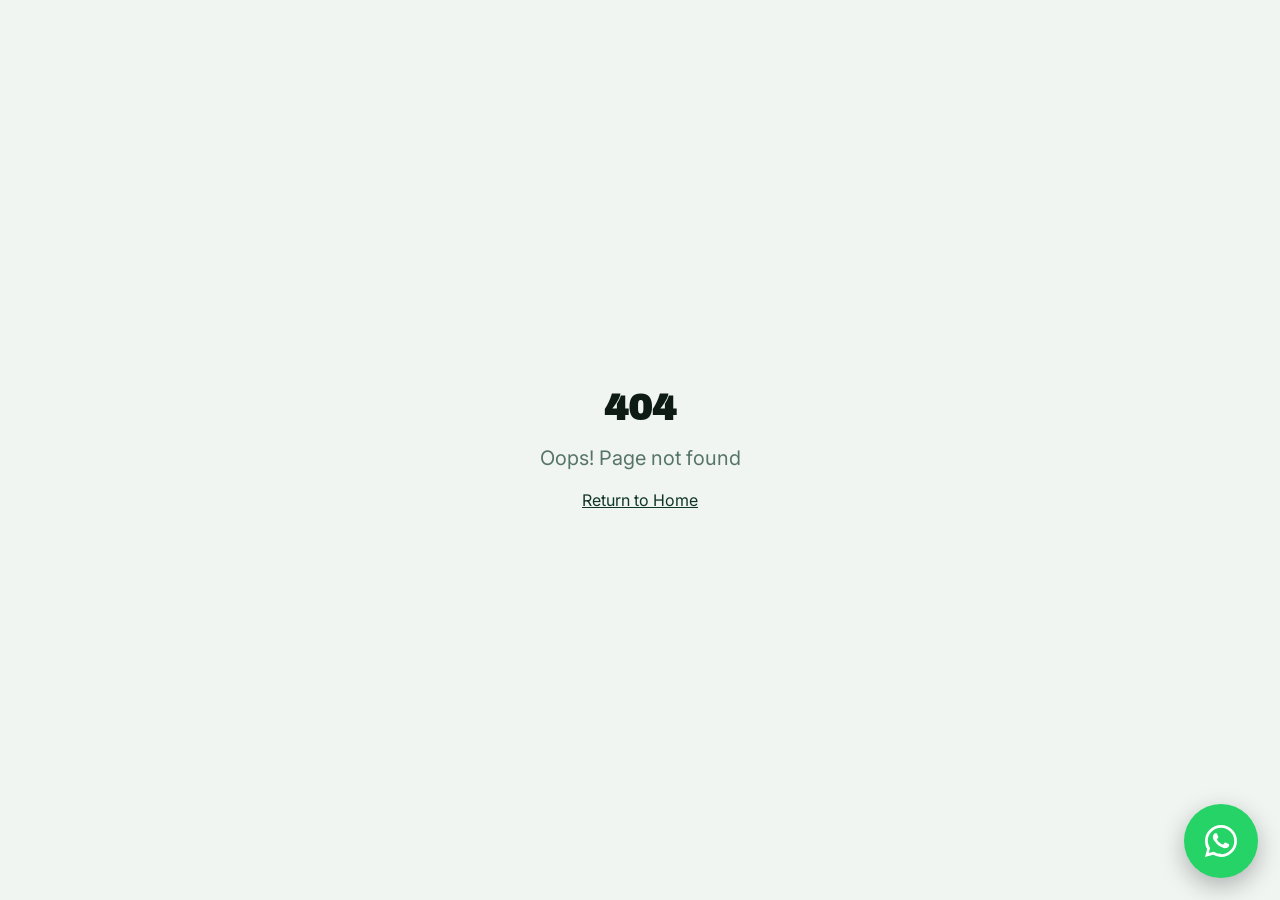
<file: index.html>
<!doctype html>
<html lang="en">
  <head>
    <meta charset="UTF-8" />
    <meta name="viewport" content="width=device-width, initial-scale=1.0" />
    <title>
      Selokwane Projects Pty Ltd — Waterproofing, Painting & Damp Proofing
    </title>
    <meta
      name="description"
      content="Selokwane Projects Pty Ltd delivers expert waterproofing, painting, damp proofing, wall coatings, roof coatings and ceiling paving. Trusted, professional workmanship. Call 072 014 5161."
    />
    <meta name="author" content="Selokwane Projects Pty Ltd" />

    <meta
      property="og:title"
      content="Selokwane Projects Pty Ltd — Waterproofing, Painting & Damp Proofing"
    />
    <meta
      property="og:description"
      content="Expert waterproofing, painting, damp proofing, wall & roof coatings and ceiling paving. Call 072 014 5161 for a free quote."
    />
    <meta property="og:type" content="website" />
    <meta
      property="og:image"
      content="https://vibe.filesafe.space/1788274059754407376/attachments/d1c901f4-9ce9-4462-ab56-4e76156b4197.png"
    />
    <meta property="og:url" content="https://selokwane-projects.co.za/" />
    <meta property="og:site_name" content="Selokwane Projects Pty Ltd" />
    <meta property="og:locale" content="en_ZA" />

    <meta name="theme-color" content="#123d29" />
    <link rel="icon" type="image/svg+xml" href="/favicon.svg" />
    <link rel="icon" type="image/png" sizes="32x32" href="/favicon-32x32.png" />
    <link rel="icon" type="image/png" sizes="16x16" href="/favicon-16x16.png" />
    <link rel="apple-touch-icon" sizes="180x180" href="/apple-touch-icon.png" />
    <link rel="manifest" href="/site.webmanifest" />
    <meta name="twitter:card" content="summary_large_image" />
    <meta
      name="twitter:title"
      content="Selokwane Projects Pty Ltd — Waterproofing, Painting & Damp Proofing"
    />
    <meta
      name="twitter:description"
      content="Expert waterproofing, painting, damp proofing, wall & roof coatings and ceiling paving. Call 072 014 5161 for a free quote."
    />
    <meta
      name="twitter:image"
      content="https://vibe.filesafe.space/1788274059754407376/assets/0973f6b9-5931-49d6-a0e5-273f433c08ee.png"
    />
    <link rel="canonical" href="https://selokwane-projects.co.za/" />

    <link rel="preconnect" href="https://fonts.googleapis.com" />
    <link rel="preconnect" href="https://fonts.gstatic.com" crossorigin />
    <link
      href="https://fonts.googleapis.com/css2?family=Archivo+Black&family=Inter:wght@400;500;600;700;800&display=swap"
      rel="stylesheet"
    />
    <script type="module" crossorigin src="/assets/index-CvYPnLgs.js"></script>
    <link rel="stylesheet" crossorigin href="/assets/index-C1MqmWBA.css">

    <!-- Selokwane logo in the nav badge (only change) -->
    <style>
      header a[href="/"] > div > * { display: none !important; }
      header a[href="/"] > div {
        background-color: #ffffff !important;
        background-image: url("/logo.png") !important;
        background-size: contain !important;
        background-repeat: no-repeat !important;
        background-position: center !important;
      }

      /* Shrink the hero services row so it is not so wide */
      section [class*="tracking-[0.3em]"][class*="uppercase"] {
        font-size: 0.85rem !important;
        letter-spacing: 0.18em !important;
        column-gap: 12px !important;
        row-gap: 6px !important;
      }

      /* Google reviews button in the testimonial section */
      .google-reviews-btn {
        display: inline-flex;
        align-items: center;
        gap: 10px;
        background: #ffffff;
        color: #1f2937;
        font-family: "Inter", sans-serif;
        font-weight: 700;
        font-size: 0.9rem;
        padding: 12px 22px;
        border-radius: 999px;
        box-shadow: 0 8px 22px rgba(0, 0, 0, 0.25);
        transition: transform 0.2s ease, box-shadow 0.2s ease;
        margin-top: 22px;
      }
      .google-reviews-btn:hover {
        transform: translateY(-2px);
        box-shadow: 0 12px 28px rgba(0, 0, 0, 0.32);
      }
      .google-reviews-btn .stars { color: #fbbc05; letter-spacing: 1px; }

      /* Floating WhatsApp button */
      .wa-float {
        position: fixed;
        right: 22px;
        bottom: 22px;
        z-index: 9999;
        width: 74px;
        height: 74px;
        display: flex;
        align-items: center;
        justify-content: center;
        background: #25d366;
        color: #ffffff;
        border-radius: 50%;
        box-shadow: 0 8px 24px rgba(0, 0, 0, 0.28);
        transition: transform 0.2s ease, box-shadow 0.2s ease;
      }
      .wa-float:hover {
        transform: scale(1.08);
        box-shadow: 0 12px 30px rgba(37, 211, 102, 0.5);
      }
      @media (max-width: 520px) {
        .wa-float { width: 64px; height: 64px; right: 16px; bottom: 16px; }
      }

      /* Nav call button: use Inter like the rest of the site */
      header a[href^="tel:"] {
        font-family: "Inter", sans-serif !important;
        font-weight: 800 !important;
      }

      /* One consistent hover zoom for every photo across the site */
      .overflow-hidden > img {
        transform: scale(1) !important;
        transform-origin: center center !important;
        transition: transform 0.6s ease !important;
      }
      .group:hover .overflow-hidden > img,
      .overflow-hidden:hover > img,
      .overflow-hidden > img:hover {
        transform: scale(1.08) !important;
      }

      /* Ceiling Paving service card: shift image toward the top */
      [class*="aspect-[4/5]"] > img[alt="Ceiling Paving"] {
        object-position: center 85% !important;
      }

      /* Crop the phone watermark out of the two detail-section photos */
      [class*="aspect-[4/3]"] > img[alt="Painting"],
      [class*="aspect-[4/3]"] > img[alt="Wall Coatings"] {
        transform: scale(1.18) !important;
        transform-origin: top center !important;
      }
      [class*="aspect-[4/3]"]:hover > img[alt="Painting"],
      [class*="aspect-[4/3]"]:hover > img[alt="Wall Coatings"] {
        transform: scale(1.26) !important;
        transform-origin: top center !important;
      }
    </style>

    <!-- Structured data for local SEO (Google rich results / map pack) -->
    <script type="application/ld+json">
      {
        "@context": "https://schema.org",
        "@type": "HomeAndConstructionBusiness",
        "name": "Selokwane Projects Pty Ltd",
        "description": "Expert waterproofing, painting, damp proofing, wall coatings, roof coatings and ceiling paving.",
        "url": "https://selokwane-projects.co.za/",
        "telephone": "+27720145161",
        "image": "https://vibe.filesafe.space/1788274059754407376/attachments/d1c901f4-9ce9-4462-ab56-4e76156b4197.png",
        "logo": "https://selokwane-projects.co.za/logo.png",
        "priceRange": "$$",
        "areaServed": "Gauteng, South Africa",
        "address": {
          "@type": "PostalAddress",
          "addressRegion": "Gauteng",
          "addressCountry": "ZA"
        },
        "geo": {
          "@type": "GeoCoordinates",
          "latitude": -25.7105394,
          "longitude": 28.3993944
        },
        "hasMap": "https://www.google.com/maps/place/Selokwane+project/@-25.7105345,28.3968195,689m/data=!3m2!1e3!4b1!4m6!3m5!1s0x1e955948a237c185:0x2412a7d773a58058!8m2!3d-25.7105394!4d28.3993944!16s%2Fg%2F11wb_mhdk7",
        "sameAs": [
          "https://www.facebook.com/profile.php?id=100083385788589"
        ],
        "hasOfferCatalog": {
          "@type": "OfferCatalog",
          "name": "Services",
          "itemListElement": [
            { "@type": "Offer", "itemOffered": { "@type": "Service", "name": "Waterproofing" } },
            { "@type": "Offer", "itemOffered": { "@type": "Service", "name": "Painting" } },
            { "@type": "Offer", "itemOffered": { "@type": "Service", "name": "Damp Proofing" } },
            { "@type": "Offer", "itemOffered": { "@type": "Service", "name": "Wall Coatings" } },
            { "@type": "Offer", "itemOffered": { "@type": "Service", "name": "Roof Coatings" } },
            { "@type": "Offer", "itemOffered": { "@type": "Service", "name": "Ceiling Paving" } }
          ]
        }
      }
    </script>
  </head>

  <body>
    <div id="root"></div>

    <!--
      The React app has its own in-app /contact route. We replaced it with the
      combined Contact + Quote page (contact.html). Because the SPA router
      hijacks clicks on /contact links (ignoring their href), we (1) redirect any
      direct hit on /contact and (2) intercept contact clicks in the capture
      phase — before React's router runs — and do a real navigation instead.
    -->
    <script>
      (function () {
        if (location.pathname === "/contact") {
          location.replace("/contact.html");
        }
        document.addEventListener(
          "click",
          function (e) {
            var a = e.target && e.target.closest ? e.target.closest("a") : null;
            if (!a) return;
            var href = a.getAttribute("href") || "";
            if (href === "/contact" || href === "/contact.html") {
              e.preventDefault();
              e.stopImmediatePropagation();
              window.location.assign("/contact.html");
            }
          },
          true
        );
      })();
    </script>

    <!-- Floating WhatsApp button -->
    <a
      href="https://wa.me/27720145161"
      target="_blank"
      rel="noopener noreferrer"
      class="wa-float"
      aria-label="Chat with us on WhatsApp"
    >
      <svg viewBox="0 0 32 32" width="40" height="40" fill="currentColor" aria-hidden="true">
        <path d="M16.001 3.2C8.938 3.2 3.2 8.938 3.2 16c0 2.257.59 4.463 1.712 6.41L3.2 28.8l6.55-1.715A12.74 12.74 0 0 0 16 28.8h.005C23.063 28.8 28.8 23.062 28.8 16S23.063 3.2 16.001 3.2zm0 23.02h-.004a10.6 10.6 0 0 1-5.4-1.48l-.387-.23-4.017 1.052 1.072-3.915-.252-.402A10.56 10.56 0 0 1 5.4 16c0-5.85 4.76-10.61 10.606-10.61 2.834 0 5.497 1.105 7.5 3.11a10.54 10.54 0 0 1 3.104 7.505c0 5.85-4.76 10.61-10.61 10.61zm5.816-7.946c-.319-.16-1.885-.93-2.177-1.037-.292-.106-.505-.16-.717.16-.213.32-.823 1.037-1.01 1.25-.186.213-.372.24-.69.08-.319-.16-1.346-.496-2.564-1.582-.948-.845-1.588-1.888-1.774-2.207-.186-.32-.02-.492.14-.651.144-.143.319-.372.478-.559.16-.186.213-.319.319-.532.107-.213.053-.399-.027-.559-.08-.16-.717-1.728-.982-2.366-.259-.621-.522-.537-.717-.547l-.611-.011c-.213 0-.559.08-.851.399-.292.32-1.116 1.091-1.116 2.659 0 1.568 1.143 3.083 1.302 3.296.16.213 2.249 3.434 5.45 4.815.762.329 1.356.525 1.82.672.765.243 1.46.209 2.01.127.613-.092 1.885-.771 2.151-1.516.266-.744.266-1.382.186-1.516-.08-.133-.292-.213-.611-.373z"/>
      </svg>
    </a>

    <!-- Remove the hero video's poster so only the video shows (no image flash) -->
    <script>
      (function () {
        function strip() {
          document.querySelectorAll("video[poster]").forEach(function (v) {
            v.removeAttribute("poster");
          });
        }
        strip();
        var mo = new MutationObserver(strip);
        mo.observe(document.documentElement, {
          childList: true,
          subtree: true,
          attributes: true,
          attributeFilter: ["poster"],
        });
        document.addEventListener("DOMContentLoaded", strip);
      })();
    </script>

    <!-- Scroll to top when navigating to a different page (route change) -->
    <script>
      (function () {
        var lastPath = location.pathname;
        function toTop() {
          window.scrollTo(0, 0);
        }
        function onNav() {
          if (location.pathname !== lastPath) {
            lastPath = location.pathname;
            toTop();
            requestAnimationFrame(toTop);
            setTimeout(toTop, 60);
            setTimeout(toTop, 150);
          }
        }
        ["pushState", "replaceState"].forEach(function (m) {
          var orig = history[m];
          history[m] = function () {
            var r = orig.apply(this, arguments);
            onNav();
            return r;
          };
        });
        window.addEventListener("popstate", onNav);
      })();
    </script>

    <!-- Add a "See us on Google" button in the testimonial section -->
    <script>
      (function () {
        var MAPS_URL =
          "https://www.google.com/maps/place/Selokwane+project/@-25.7105345,28.3968195,689m/data=!3m2!1e3!4b1!4m6!3m5!1s0x1e955948a237c185:0x2412a7d773a58058!8m2!3d-25.7105394!4d28.3993944!16s%2Fg%2F11wb_mhdk7";
        function addGoogle() {
          var cite = [].slice
            .call(document.querySelectorAll("span, p"))
            .find(function (e) {
              return (
                e.children.length === 0 &&
                /Satisfied Homeowner/i.test(e.textContent || "")
              );
            });
          if (!cite) return;
          var col = cite.parentElement;
          if (!col || col.querySelector("a[data-google-reviews]")) return;
          var a = document.createElement("a");
          a.href = MAPS_URL;
          a.target = "_blank";
          a.rel = "noopener noreferrer";
          a.className = "google-reviews-btn";
          a.setAttribute("data-google-reviews", "1");
          a.innerHTML =
            '<svg width="18" height="18" viewBox="0 0 48 48" aria-hidden="true">' +
            '<path fill="#4285F4" d="M45.12 24.5c0-1.56-.14-3.06-.4-4.5H24v8.51h11.84c-.51 2.75-2.06 5.08-4.39 6.64v5.52h7.11c4.16-3.83 6.56-9.47 6.56-16.17z"/>' +
            '<path fill="#34A853" d="M24 46c5.94 0 10.92-1.97 14.56-5.33l-7.11-5.52c-1.97 1.32-4.49 2.1-7.45 2.1-5.73 0-10.58-3.87-12.31-9.07H4.34v5.7A21.99 21.99 0 0 0 24 46z"/>' +
            '<path fill="#FBBC05" d="M11.69 28.18A13.2 13.2 0 0 1 11 24c0-1.45.25-2.86.69-4.18v-5.7H4.34A21.99 21.99 0 0 0 2 24c0 3.55.85 6.9 2.34 9.88l7.35-5.7z"/>' +
            '<path fill="#EA4335" d="M24 10.75c3.23 0 6.13 1.11 8.41 3.29l6.31-6.31C34.91 4.18 29.93 2 24 2 15.4 2 7.96 6.94 4.34 14.12l7.35 5.7c1.73-5.2 6.58-9.07 12.31-9.07z"/>' +
            "</svg>" +
            '<span>See us on Google</span>' +
            '<span class="stars">&#9733;&#9733;&#9733;&#9733;&#9733;</span>';
          col.appendChild(a);
        }
        addGoogle();
        new MutationObserver(addGoogle).observe(document.documentElement, {
          childList: true,
          subtree: true,
        });
        document.addEventListener("DOMContentLoaded", addGoogle);
      })();
    </script>

    <!-- Add a symmetric "Gallery" link into the nav (after Contact) -->
    <script>
      (function () {
        function addGallery() {
          // Remove the old standalone "Get a Quote" link (now merged into Contact)
          document.querySelectorAll('a[data-quote="1"]').forEach(function (q) {
            q.remove();
          });
          // Remove any stray Gallery links that landed outside the header nav
          document.querySelectorAll('a[data-gallery="1"]').forEach(function (g) {
            if (!g.closest("header")) g.remove();
          });
          // Route EVERY link to the old React /contact route (nav, service-card
          // CTAs, footer, etc.) to the combined Contact + Quote page.
          document.querySelectorAll('a[href="/contact"]').forEach(function (a) {
            a.setAttribute("href", "/contact.html");
          });
          // Inject a Gallery link beside the Contact link inside the header nav
          document.querySelectorAll('header a[href="/contact.html"]').forEach(function (contact) {
            var sib = contact.nextElementSibling;
            if (sib && sib.getAttribute("data-gallery") === "1") return;
            var g = document.createElement("a");
            g.href = "/gallery.html";
            g.textContent = "Gallery";
            g.className = contact.className;
            g.setAttribute("data-gallery", "1");
            contact.insertAdjacentElement("afterend", g);
          });
        }
        addGallery();
        new MutationObserver(addGallery).observe(document.documentElement, {
          childList: true,
          subtree: true,
        });
        document.addEventListener("DOMContentLoaded", addGallery);
      })();
    </script>
  </body>
</html>
</file>
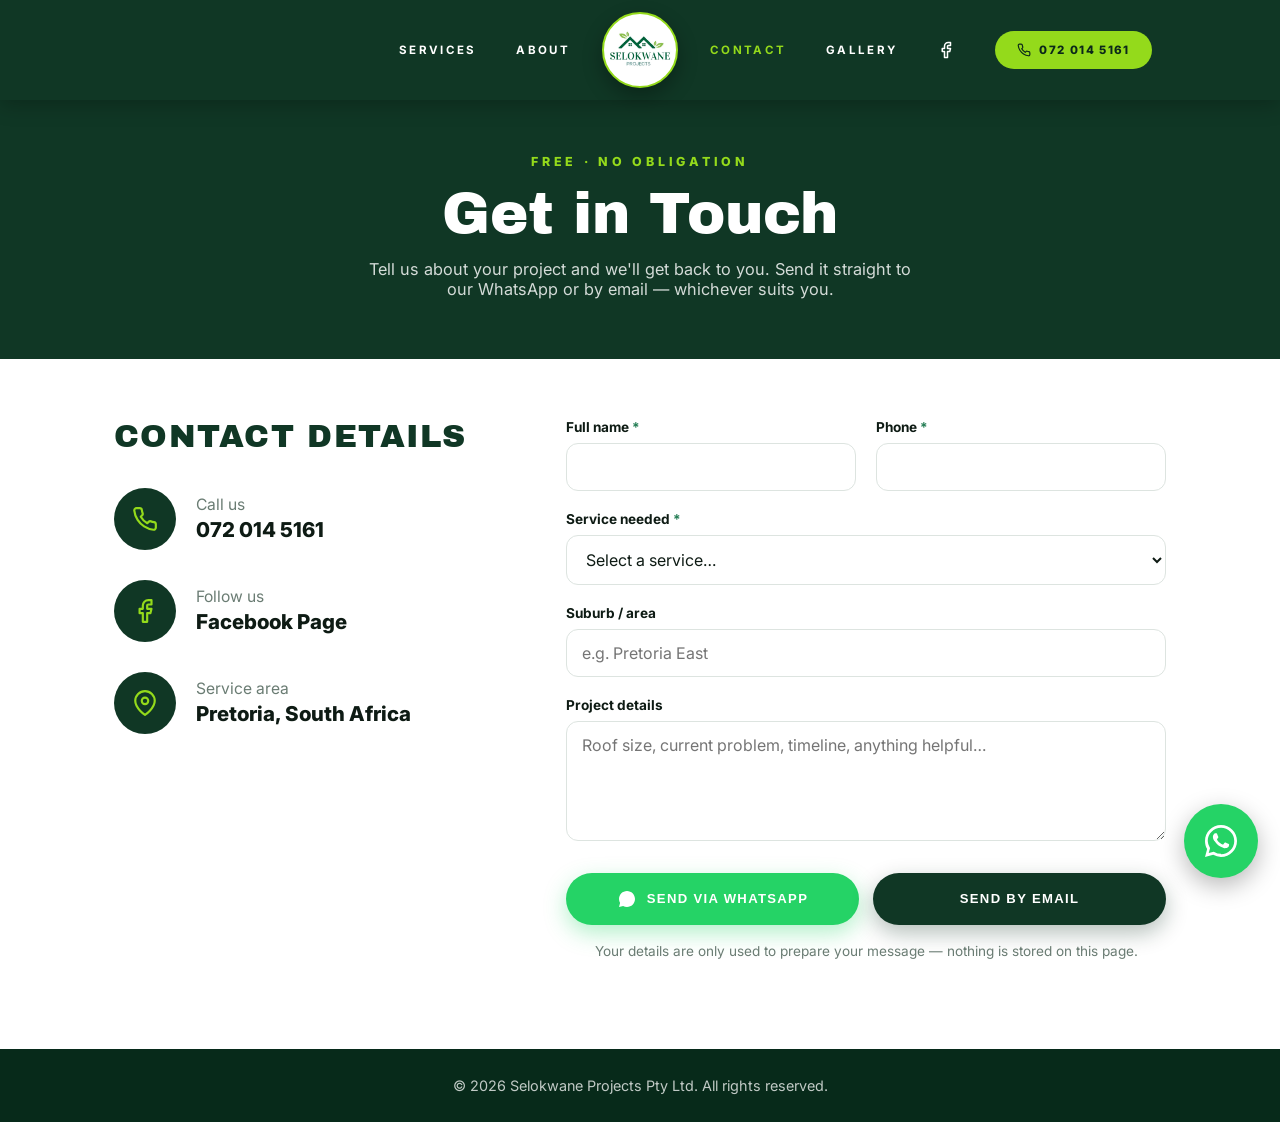
<file: contact.html>
<!doctype html>
<html lang="en">
  <head>
    <meta charset="UTF-8" />
    <meta name="viewport" content="width=device-width, initial-scale=1.0" />
    <title>Contact & Free Quote — Selokwane Projects Pty Ltd</title>
    <meta
      name="description"
      content="Contact Selokwane Projects Pty Ltd or request a free quote for waterproofing, painting, damp proofing, wall & roof coatings and ceiling paving in Pretoria, South Africa."
    />
    <link rel="canonical" href="https://selokwane-projects.co.za/contact.html" />
    <meta property="og:title" content="Contact & Free Quote — Selokwane Projects Pty Ltd" />
    <meta property="og:description" content="Get in touch or request a free quote for waterproofing, painting, damp proofing and protective coatings." />
    <meta property="og:type" content="website" />
    <meta property="og:url" content="https://selokwane-projects.co.za/contact.html" />

    <meta name="theme-color" content="#123d29" />
    <link rel="icon" type="image/svg+xml" href="/favicon.svg" />
    <link rel="icon" type="image/png" sizes="32x32" href="/favicon-32x32.png" />
    <link rel="icon" type="image/png" sizes="16x16" href="/favicon-16x16.png" />
    <link rel="apple-touch-icon" sizes="180x180" href="/apple-touch-icon.png" />
    <link rel="manifest" href="/site.webmanifest" />
    <link rel="preconnect" href="https://fonts.googleapis.com" />
    <link rel="preconnect" href="https://fonts.gstatic.com" crossorigin />
    <link
      href="https://fonts.googleapis.com/css2?family=Archivo+Black&family=Inter:wght@400;500;600;700;800&display=swap"
      rel="stylesheet"
    />
    <style>
      :root {
        --primary: 152 55% 14%;
        --primary-fg: 0 0% 100%;
        --accent: 82 78% 48%;
        --accent-fg: 152 55% 10%;
        --bg: 0 0% 100%;
        --fg: 150 30% 8%;
        --muted: 150 8% 45%;
        --border: 150 12% 88%;
      }
      * { box-sizing: border-box; margin: 0; padding: 0; }
      html { scroll-behavior: smooth; }
      body {
        font-family: "Inter", system-ui, -apple-system, Segoe UI, Roboto, sans-serif;
        color: hsl(var(--fg));
        background: hsl(var(--bg));
        -webkit-font-smoothing: antialiased;
      }
      a { text-decoration: none; color: inherit; }
      .container { width: 100%; max-width: 720px; margin: 0 auto; padding: 0 24px; }
      .container-wide { width: 100%; max-width: 1100px; margin: 0 auto; padding: 0 24px; }
      h1, h2, .heading { font-family: "Archivo Black", "Inter", sans-serif; font-weight: 400; }

      /* Header (mirrors gallery/site nav) */
      header {
        position: fixed; top: 0; left: 0; right: 0; z-index: 100;
        background: hsl(var(--primary)); color: hsl(var(--primary-fg));
        box-shadow: 0 4px 20px rgba(0, 0, 0, 0.25);
      }
      .nav-row { display: flex; align-items: center; justify-content: center; gap: 32px; padding: 12px 24px; }
      .nav-side { display: flex; align-items: center; gap: 40px; flex: 1; }
      .nav-side.left { justify-content: flex-end; }
      .nav-side.right { justify-content: flex-start; }
      .nav-link {
        font-size: 0.72rem; font-weight: 700; text-transform: uppercase;
        letter-spacing: 0.2em; transition: color 0.2s;
      }
      .nav-link:hover, .nav-link.active { color: hsl(var(--accent)); }
      .nav-icon { display: inline-flex; transition: color 0.2s; }
      .nav-icon:hover { color: hsl(var(--accent)); }
      .logo-badge {
        flex-shrink: 0; width: 76px; height: 76px; border-radius: 50%;
        background: #fff center/contain no-repeat; border: 2px solid hsl(var(--accent));
        box-shadow: 0 8px 20px rgba(0, 0, 0, 0.3); transition: transform 0.2s;
      }
      .logo-badge:hover { transform: scale(1.05); }
      .nav-phone {
        display: inline-flex; align-items: center; gap: 8px;
        background: hsl(var(--accent)); color: hsl(var(--accent-fg));
        font-weight: 800; font-size: 0.72rem; text-transform: uppercase; letter-spacing: 0.12em;
        padding: 12px 22px; border-radius: 999px; transition: background 0.2s;
      }
      .nav-toggle { display: none; background: none; border: none; color: #fff; cursor: pointer; padding: 8px; }

      /* Hero */
      .q-hero { background: hsl(var(--primary)); color: hsl(var(--primary-fg)); text-align: center; padding: 150px 24px 60px; }
      .q-hero .eyebrow {
        display: inline-block; color: hsl(var(--accent)); font-weight: 800;
        letter-spacing: 0.3em; text-transform: uppercase; font-size: 0.78rem; margin-bottom: 16px;
      }
      .q-hero h1 { font-size: clamp(2.2rem, 5.5vw, 3.6rem); line-height: 1; }
      .q-hero p { margin: 16px auto 0; max-width: 560px; color: rgba(255, 255, 255, 0.82); font-size: 1.02rem; }

      /* Contact + Form section layout */
      .q-main { padding: 60px 0 90px; }
      .q-grid {
        display: grid;
        grid-template-columns: minmax(0, 380px) minmax(0, 1fr);
        gap: 72px;
        align-items: start;
      }
      .q-grid > .q-details-col { order: 1; }
      .q-grid > .q-form-col { order: 2; }

      /* Form */
      .field { margin-bottom: 20px; }
      label { display: block; font-weight: 700; font-size: 0.85rem; margin-bottom: 8px; }
      label .req { color: hsl(152 55% 32%); }
      input, select, textarea {
        width: 100%; font: inherit; color: hsl(var(--fg));
        padding: 13px 15px; border: 1px solid hsl(var(--border)); border-radius: 12px;
        background: #fff; transition: border-color 0.2s, box-shadow 0.2s;
      }
      input:focus, select:focus, textarea:focus {
        outline: none; border-color: hsl(var(--primary));
        box-shadow: 0 0 0 3px hsl(var(--accent) / 0.25);
      }
      textarea { resize: vertical; min-height: 120px; }
      .row { display: grid; grid-template-columns: 1fr 1fr; gap: 20px; }
      .actions { display: flex; flex-wrap: wrap; gap: 14px; margin-top: 28px; }
      .btn {
        display: inline-flex; align-items: center; justify-content: center; gap: 10px;
        font-weight: 800; text-transform: uppercase; letter-spacing: 0.1em; font-size: 0.82rem;
        padding: 16px 28px; border-radius: 999px; border: none; cursor: pointer; flex: 1; min-width: 220px;
        transition: transform 0.2s, box-shadow 0.2s, background 0.2s;
      }
      .btn:hover { transform: translateY(-2px); }
      .btn-wa { background: #25d366; color: #fff; box-shadow: 0 8px 22px rgba(37, 211, 102, 0.35); }
      .btn-email { background: hsl(var(--primary)); color: #fff; box-shadow: 0 8px 22px rgba(7, 42, 26, 0.3); }
      .hint { color: hsl(var(--muted)); font-size: 0.85rem; margin-top: 18px; text-align: center; }
      .err { border-color: #dc2626 !important; }
      .err-msg { color: #dc2626; font-size: 0.8rem; margin-top: 6px; display: none; }

      /* Contact details sidebar */
      .q-details-col h2 {
        font-size: clamp(1.6rem, 3vw, 2rem); color: hsl(var(--primary));
        text-transform: uppercase; letter-spacing: 0.04em; margin-bottom: 34px;
      }
      .detail-list { display: flex; flex-direction: column; gap: 30px; }
      .detail {
        display: flex; align-items: center; gap: 20px;
      }
      .detail .ico {
        flex-shrink: 0; width: 62px; height: 62px; border-radius: 50%;
        background: hsl(var(--primary)); color: hsl(var(--accent));
        display: flex; align-items: center; justify-content: center;
      }
      .detail .ico svg { width: 26px; height: 26px; }
      .detail .meta .lbl { color: hsl(var(--muted)); font-size: 0.98rem; margin-bottom: 3px; }
      .detail .meta .val { font-weight: 800; font-size: 1.28rem; color: hsl(var(--fg)); }
      .detail .meta a.val { transition: color 0.2s; }
      .detail .meta a.val:hover { color: hsl(var(--primary)); }

      footer.q-foot { background: #072a1a; color: rgba(255, 255, 255, 0.75); text-align: center; padding: 28px 24px; font-size: 0.9rem; }

      .wa-float {
        position: fixed; right: 22px; bottom: 22px; z-index: 9999;
        width: 74px; height: 74px; display: flex; align-items: center; justify-content: center;
        background: #25d366; color: #fff; border-radius: 50%;
        box-shadow: 0 8px 24px rgba(0, 0, 0, 0.28); transition: transform 0.2s, box-shadow 0.2s;
      }
      .wa-float:hover { transform: scale(1.08); }

      @media (max-width: 860px) {
        .nav-row { justify-content: space-between; }
        .nav-side { display: none; position: fixed; top: 0; right: 0; height: 100vh;
          width: min(78vw, 320px); background: hsl(var(--primary)); flex-direction: column;
          align-items: flex-start; justify-content: center; gap: 26px; padding: 40px;
          box-shadow: -20px 0 50px rgba(0, 0, 0, 0.4); }
        .nav-side.open { display: flex; }
        .nav-side.left, .nav-side.right { justify-content: center; }
        .nav-toggle { display: inline-flex; }
      }
      @media (max-width: 860px) {
        .q-grid { grid-template-columns: 1fr; gap: 48px; }
        .q-grid > .q-form-col { order: 1; }
        .q-grid > .q-details-col { order: 2; }
      }
      @media (max-width: 560px) {
        .row { grid-template-columns: 1fr; }
        .wa-float { width: 64px; height: 64px; right: 16px; bottom: 16px; }
      }
    </style>
  </head>

  <body>
    <header>
      <div class="nav-row">
        <nav class="nav-side left" id="navLeft">
          <a class="nav-link" href="/#waterproofing">Services</a>
          <a class="nav-link" href="/#about-us">About</a>
        </nav>
        <a class="logo-badge" href="/" aria-label="Selokwane Projects home" style="background-image: url('/logo.png');"></a>
        <div class="nav-side right" id="navRight">
          <a class="nav-link active" href="/contact.html">Contact</a>
          <a class="nav-link" href="/gallery.html">Gallery</a>
          <a class="nav-icon" href="https://www.facebook.com/profile.php?id=100083385788589"
             target="_blank" rel="noopener noreferrer" aria-label="Selokwane Projects on Facebook">
            <svg xmlns="http://www.w3.org/2000/svg" width="18" height="18" viewBox="0 0 24 24" fill="none"
                 stroke="currentColor" stroke-width="2" stroke-linecap="round" stroke-linejoin="round">
              <path d="M18 2h-3a5 5 0 0 0-5 5v3H7v4h3v8h4v-8h3l1-4h-4V7a1 1 0 0 1 1-1h3z"></path>
            </svg>
          </a>
          <a class="nav-phone" href="tel:0720145161">
            <svg xmlns="http://www.w3.org/2000/svg" width="14" height="14" viewBox="0 0 24 24" fill="none"
                 stroke="currentColor" stroke-width="2" stroke-linecap="round" stroke-linejoin="round">
              <path d="M22 16.92v3a2 2 0 0 1-2.18 2 19.79 19.79 0 0 1-8.63-3.07 19.5 19.5 0 0 1-6-6 19.79 19.79 0 0 1-3.07-8.67A2 2 0 0 1 4.11 2h3a2 2 0 0 1 2 1.72 12.84 12.84 0 0 0 .7 2.81 2 2 0 0 1-.45 2.11L8.09 9.91a16 16 0 0 0 6 6l1.27-1.27a2 2 0 0 1 2.11-.45 12.84 12.84 0 0 0 2.81.7A2 2 0 0 1 22 16.92z"></path>
            </svg>
            072 014 5161
          </a>
        </div>
        <button class="nav-toggle" id="navToggle" aria-label="Toggle menu">
          <svg xmlns="http://www.w3.org/2000/svg" width="26" height="26" viewBox="0 0 24 24" fill="none"
               stroke="currentColor" stroke-width="2" stroke-linecap="round" stroke-linejoin="round">
            <line x1="4" x2="20" y1="12" y2="12"></line><line x1="4" x2="20" y1="6" y2="6"></line><line x1="4" x2="20" y1="18" y2="18"></line>
          </svg>
        </button>
      </div>
    </header>

    <section class="q-hero">
      <span class="eyebrow">Free · No Obligation</span>
      <h1>Get in Touch</h1>
      <p>Tell us about your project and we'll get back to you. Send it straight to our WhatsApp or by email — whichever suits you.</p>
    </section>

    <section class="q-main">
      <div class="container-wide">
        <div class="q-grid">
          <div class="q-details-col">
            <h2>Contact Details</h2>
            <div class="detail-list">
              <div class="detail">
                <span class="ico" aria-hidden="true">
                  <svg width="22" height="22" viewBox="0 0 24 24" fill="none" stroke="currentColor" stroke-width="2" stroke-linecap="round" stroke-linejoin="round">
                    <path d="M22 16.92v3a2 2 0 0 1-2.18 2 19.79 19.79 0 0 1-8.63-3.07 19.5 19.5 0 0 1-6-6 19.79 19.79 0 0 1-3.07-8.67A2 2 0 0 1 4.11 2h3a2 2 0 0 1 2 1.72 12.84 12.84 0 0 0 .7 2.81 2 2 0 0 1-.45 2.11L8.09 9.91a16 16 0 0 0 6 6l1.27-1.27a2 2 0 0 1 2.11-.45 12.84 12.84 0 0 0 2.81.7A2 2 0 0 1 22 16.92z"></path>
                  </svg>
                </span>
                <div class="meta">
                  <div class="lbl">Call us</div>
                  <a class="val" href="tel:0720145161">072 014 5161</a>
                </div>
              </div>

              <div class="detail">
                <span class="ico" aria-hidden="true">
                  <svg width="22" height="22" viewBox="0 0 24 24" fill="none" stroke="currentColor" stroke-width="2" stroke-linecap="round" stroke-linejoin="round">
                    <path d="M18 2h-3a5 5 0 0 0-5 5v3H7v4h3v8h4v-8h3l1-4h-4V7a1 1 0 0 1 1-1h3z"></path>
                  </svg>
                </span>
                <div class="meta">
                  <div class="lbl">Follow us</div>
                  <a class="val" href="https://www.facebook.com/profile.php?id=100083385788589" target="_blank" rel="noopener noreferrer">Facebook Page</a>
                </div>
              </div>

              <div class="detail">
                <span class="ico" aria-hidden="true">
                  <svg width="22" height="22" viewBox="0 0 24 24" fill="none" stroke="currentColor" stroke-width="2" stroke-linecap="round" stroke-linejoin="round">
                    <path d="M21 10c0 7-9 13-9 13s-9-6-9-13a9 9 0 0 1 18 0z"></path>
                    <circle cx="12" cy="10" r="3"></circle>
                  </svg>
                </span>
                <div class="meta">
                  <div class="lbl">Service area</div>
                  <span class="val">Pretoria, South Africa</span>
                </div>
              </div>
            </div>
          </div>

          <div class="q-form-col">
            <form id="quoteForm" novalidate>
              <div class="row">
                <div class="field">
                  <label for="name">Full name <span class="req">*</span></label>
                  <input type="text" id="name" name="name" autocomplete="name" required />
                  <div class="err-msg" data-for="name">Please enter your name.</div>
                </div>
                <div class="field">
                  <label for="phone">Phone <span class="req">*</span></label>
                  <input type="tel" id="phone" name="phone" autocomplete="tel" required />
                  <div class="err-msg" data-for="phone">Please enter a contact number.</div>
                </div>
              </div>

              <div class="field">
                <label for="service">Service needed <span class="req">*</span></label>
                <select id="service" name="service" required>
                  <option value="" selected disabled>Select a service…</option>
                  <option>Waterproofing</option>
                  <option>Painting</option>
                  <option>Damp Proofing</option>
                  <option>Wall Coatings</option>
                  <option>Roof Coatings</option>
                  <option>Ceiling Paving</option>
                  <option>Not sure / Other</option>
                </select>
                <div class="err-msg" data-for="service">Please choose a service.</div>
              </div>

              <div class="field">
                <label for="area">Suburb / area</label>
                <input type="text" id="area" name="area" placeholder="e.g. Pretoria East" />
              </div>

              <div class="field">
                <label for="details">Project details</label>
                <textarea id="details" name="details" placeholder="Roof size, current problem, timeline, anything helpful…"></textarea>
              </div>

              <div class="actions">
                <button type="button" class="btn btn-wa" id="sendWa">
                  <svg viewBox="0 0 32 32" width="20" height="20" fill="currentColor" aria-hidden="true">
                    <path d="M16.001 3.2C8.938 3.2 3.2 8.938 3.2 16c0 2.257.59 4.463 1.712 6.41L3.2 28.8l6.55-1.715A12.74 12.74 0 0 0 16 28.8h.005C23.063 28.8 28.8 23.062 28.8 16S23.063 3.2 16.001 3.2z"/>
                  </svg>
                  Send via WhatsApp
                </button>
                <button type="button" class="btn btn-email" id="sendEmail">Send by Email</button>
              </div>
              <p class="hint">Your details are only used to prepare your message — nothing is stored on this page.</p>
            </form>
          </div>
        </div>
      </div>
    </section>

    <footer class="q-foot">
      <p>&copy; <span id="year"></span> Selokwane Projects Pty Ltd. All rights reserved.</p>
    </footer>

    <a href="https://wa.me/27720145161" target="_blank" rel="noopener noreferrer" class="wa-float" aria-label="Chat with us on WhatsApp">
      <svg viewBox="0 0 32 32" width="40" height="40" fill="currentColor" aria-hidden="true">
        <path d="M16.001 3.2C8.938 3.2 3.2 8.938 3.2 16c0 2.257.59 4.463 1.712 6.41L3.2 28.8l6.55-1.715A12.74 12.74 0 0 0 16 28.8h.005C23.063 28.8 28.8 23.062 28.8 16S23.063 3.2 16.001 3.2zm0 23.02h-.004a10.6 10.6 0 0 1-5.4-1.48l-.387-.23-4.017 1.052 1.072-3.915-.252-.402A10.56 10.56 0 0 1 5.4 16c0-5.85 4.76-10.61 10.606-10.61 2.834 0 5.497 1.105 7.5 3.11a10.54 10.54 0 0 1 3.104 7.505c0 5.85-4.76 10.61-10.61 10.61zm5.816-7.946c-.319-.16-1.885-.93-2.177-1.037-.292-.106-.505-.16-.717.16-.213.32-.823 1.037-1.01 1.25-.186.213-.372.24-.69.08-.319-.16-1.346-.496-2.564-1.582-.948-.845-1.588-1.888-1.774-2.207-.186-.32-.02-.492.14-.651.144-.143.319-.372.478-.559.16-.186.213-.319.319-.532.107-.213.053-.399-.027-.559-.08-.16-.717-1.728-.982-2.366-.259-.621-.522-.537-.717-.547l-.611-.011c-.213 0-.559.08-.851.399-.292.32-1.116 1.091-1.116 2.659 0 1.568 1.143 3.083 1.302 3.296.16.213 2.249 3.434 5.45 4.815.762.329 1.356.525 1.82.672.765.243 1.46.209 2.01.127.613-.092 1.885-.771 2.151-1.516.266-.744.266-1.382.186-1.516-.08-.133-.292-.213-.611-.373z"/>
      </svg>
    </a>

    <script>
      document.getElementById("year").textContent = new Date().getFullYear();
      var t = document.getElementById("navToggle");
      t.addEventListener("click", function () {
        document.getElementById("navLeft").classList.toggle("open");
        document.getElementById("navRight").classList.toggle("open");
      });

      var WHATSAPP = "27720145161";
      var EMAIL = "info@selokwane-projects.co.za"; // TODO: confirm the real inbox address

      function validate() {
        var ok = true;
        ["name", "phone", "service"].forEach(function (id) {
          var el = document.getElementById(id);
          var msg = document.querySelector('.err-msg[data-for="' + id + '"]');
          if (!el.value.trim()) {
            el.classList.add("err");
            if (msg) msg.style.display = "block";
            ok = false;
          } else {
            el.classList.remove("err");
            if (msg) msg.style.display = "none";
          }
        });
        return ok;
      }

      function buildMessage() {
        var v = function (id) { return (document.getElementById(id).value || "").trim(); };
        var lines = [
          "New quote request — Selokwane Projects",
          "",
          "Name: " + v("name"),
          "Phone: " + v("phone"),
          "Service: " + v("service"),
        ];
        if (v("area")) lines.push("Area: " + v("area"));
        if (v("details")) lines.push("Details: " + v("details"));
        return lines.join("\n");
      }

      document.getElementById("sendWa").addEventListener("click", function () {
        if (!validate()) return;
        var url = "https://wa.me/" + WHATSAPP + "?text=" + encodeURIComponent(buildMessage());
        window.open(url, "_blank", "noopener");
      });

      document.getElementById("sendEmail").addEventListener("click", function () {
        if (!validate()) return;
        var subject = "Quote request — " + (document.getElementById("service").value || "Selokwane Projects");
        window.location.href =
          "mailto:" + EMAIL + "?subject=" + encodeURIComponent(subject) +
          "&body=" + encodeURIComponent(buildMessage());
      });
    </script>
  </body>
</html>
</file>
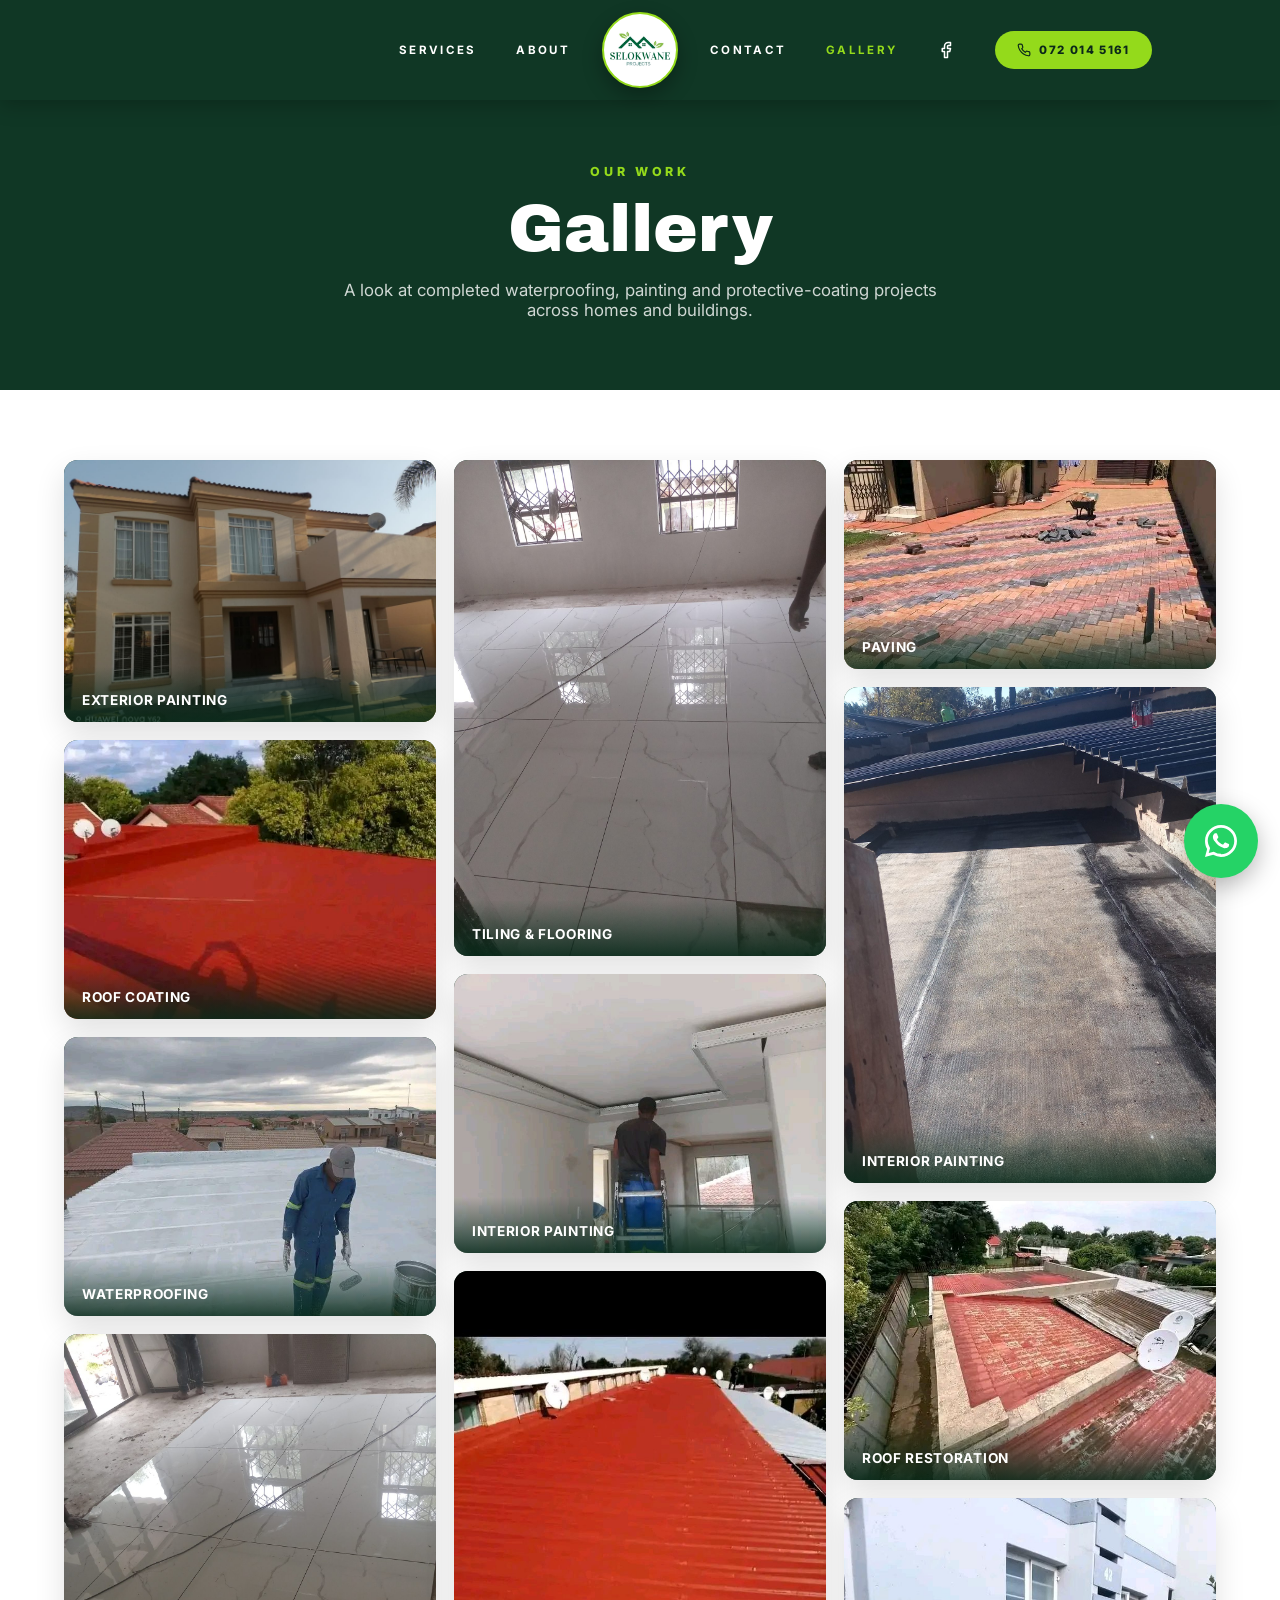
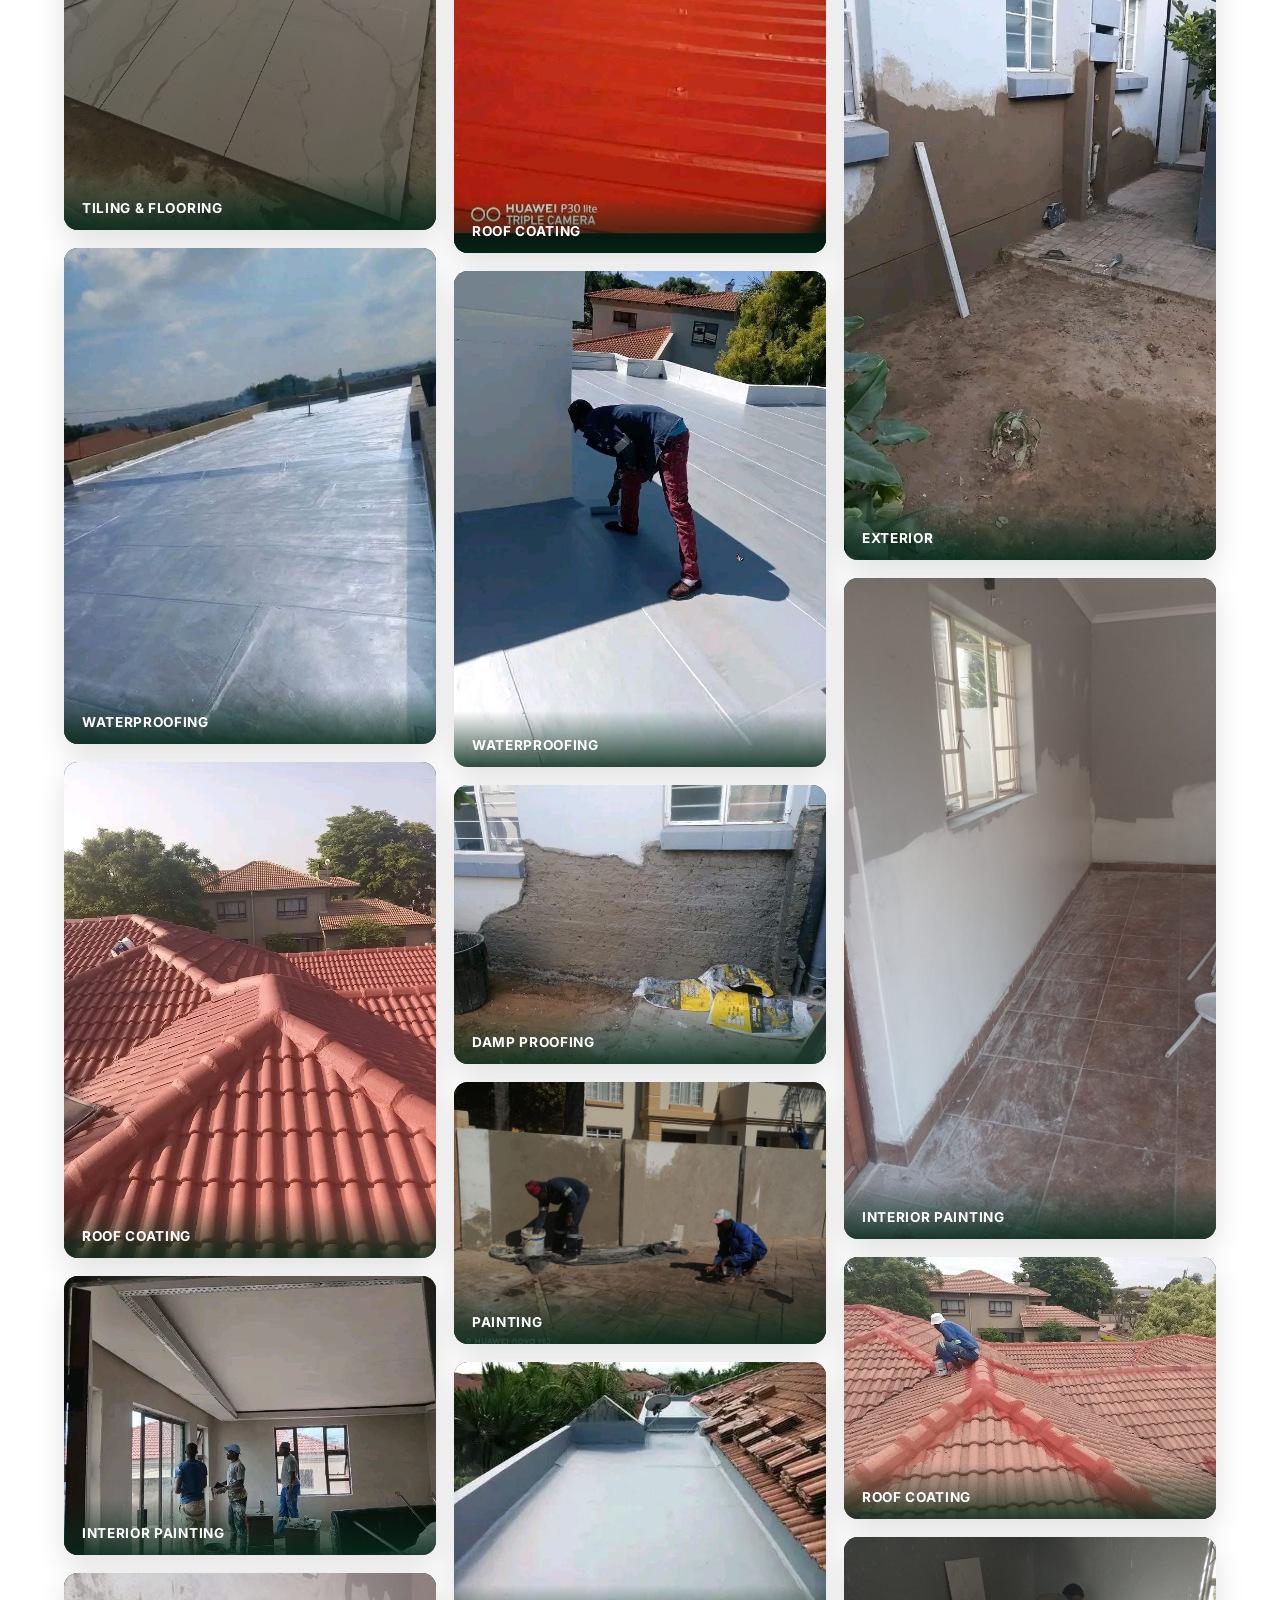
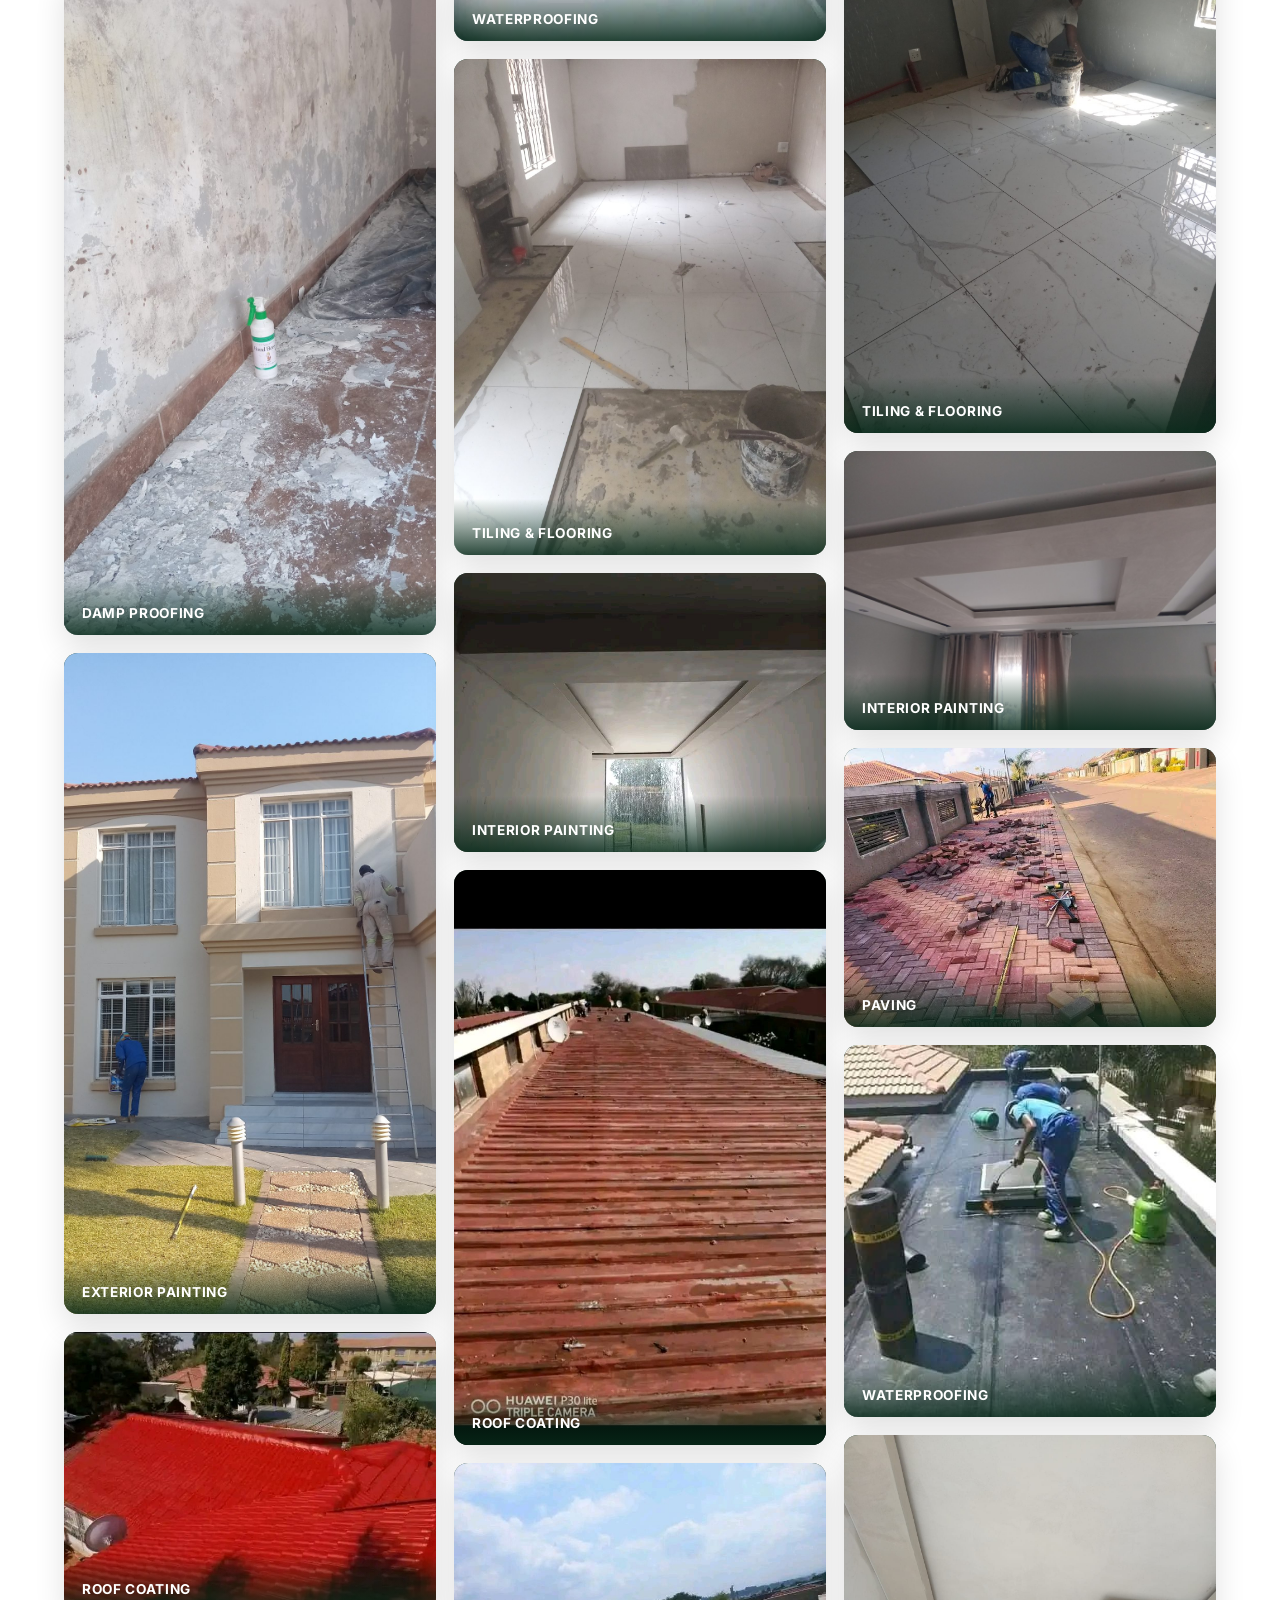
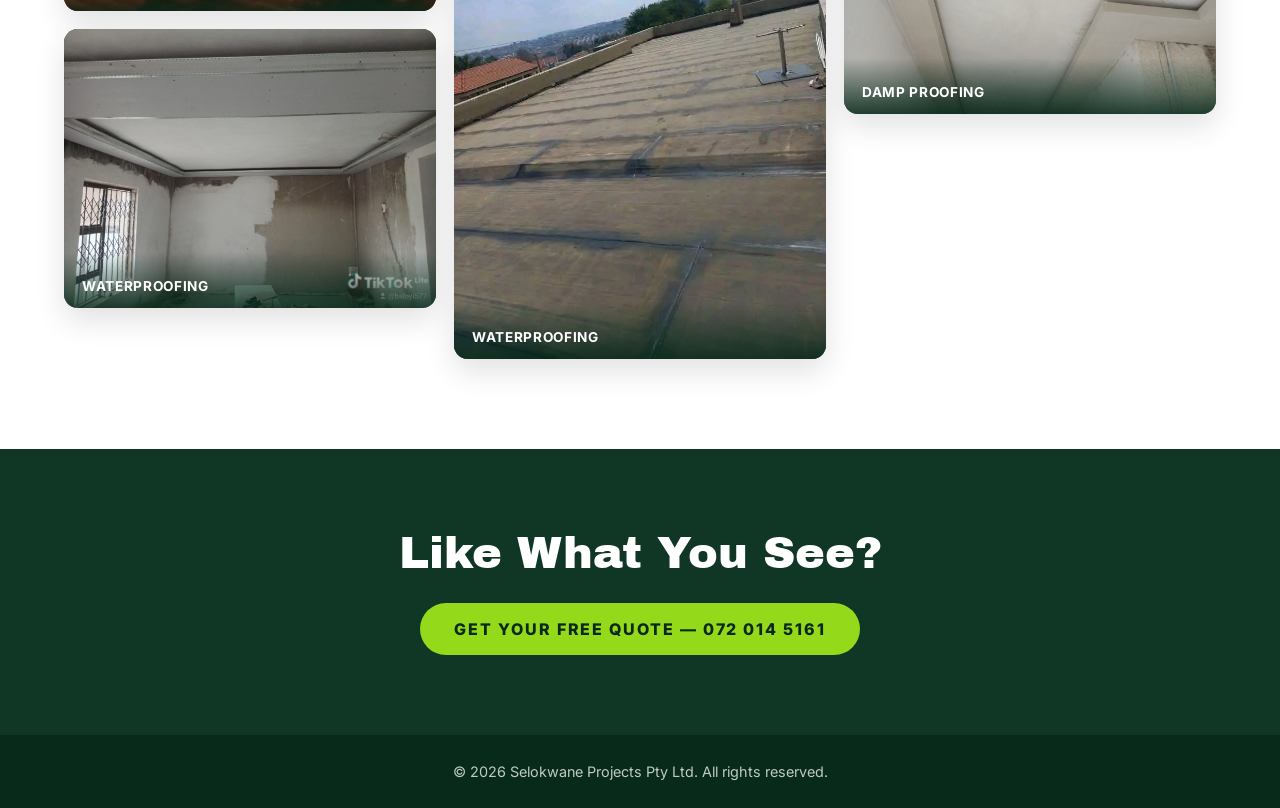
<file: gallery.html>
<!doctype html>
<html lang="en">
  <head>
    <meta charset="UTF-8" />
    <meta name="viewport" content="width=device-width, initial-scale=1.0" />
    <title>Gallery — Selokwane Projects Pty Ltd</title>
    <meta
      name="description"
      content="Gallery of completed waterproofing, painting, damp proofing, wall & roof coating and ceiling paving projects by Selokwane Projects Pty Ltd."
    />
    <link rel="canonical" href="https://selokwane-projects.co.za/gallery.html" />
    <meta property="og:title" content="Gallery — Selokwane Projects Pty Ltd" />
    <meta property="og:description" content="Completed waterproofing, painting, damp proofing, wall & roof coating and ceiling paving projects." />
    <meta property="og:type" content="website" />
    <meta property="og:url" content="https://selokwane-projects.co.za/gallery.html" />
    <meta property="og:image" content="https://vibe.filesafe.space/1788274059754407376/attachments/85a1a8a3-63b3-434b-b42e-6011bab505e3.png" />
    <meta name="twitter:card" content="summary_large_image" />

    <meta name="theme-color" content="#123d29" />
    <link rel="icon" type="image/svg+xml" href="/favicon.svg" />
    <link rel="icon" type="image/png" sizes="32x32" href="/favicon-32x32.png" />
    <link rel="icon" type="image/png" sizes="16x16" href="/favicon-16x16.png" />
    <link rel="apple-touch-icon" sizes="180x180" href="/apple-touch-icon.png" />
    <link rel="manifest" href="/site.webmanifest" />
    <link rel="preconnect" href="https://fonts.googleapis.com" />
    <link rel="preconnect" href="https://fonts.gstatic.com" crossorigin />
    <link
      href="https://fonts.googleapis.com/css2?family=Archivo+Black&family=Inter:wght@400;500;600;700;800&display=swap"
      rel="stylesheet"
    />
    <style>
      :root {
        --primary: 152 55% 14%;
        --primary-fg: 0 0% 100%;
        --accent: 82 78% 48%;
        --accent-fg: 152 55% 10%;
        --bg: 0 0% 100%;
        --fg: 150 30% 8%;
      }
      * { box-sizing: border-box; margin: 0; padding: 0; }
      html { scroll-behavior: smooth; }
      body {
        font-family: "Inter", system-ui, -apple-system, Segoe UI, Roboto, sans-serif;
        color: hsl(var(--fg));
        background: hsl(var(--bg));
        -webkit-font-smoothing: antialiased;
      }
      img { display: block; max-width: 100%; }
      a { text-decoration: none; color: inherit; }
      .container { width: 100%; max-width: 1200px; margin: 0 auto; padding: 0 24px; }
      h1, h2, .heading { font-family: "Archivo Black", "Inter", sans-serif; font-weight: 400; }

      /* ---------- Header (mirrors the main site nav) ---------- */
      header {
        position: fixed; top: 0; left: 0; right: 0; z-index: 100;
        background: hsl(var(--primary));
        color: hsl(var(--primary-fg));
        box-shadow: 0 4px 20px rgba(0, 0, 0, 0.25);
      }
      .nav-row {
        display: flex; align-items: center; justify-content: center; gap: 32px;
        padding: 12px 24px;
      }
      .nav-side { display: flex; align-items: center; gap: 40px; flex: 1; }
      .nav-side.left { justify-content: flex-end; }
      .nav-side.right { justify-content: flex-start; }
      .nav-link {
        font-size: 0.72rem; font-weight: 700; text-transform: uppercase;
        letter-spacing: 0.2em; transition: color 0.2s;
      }
      .nav-link:hover, .nav-link.active { color: hsl(var(--accent)); }
      .logo-badge {
        flex-shrink: 0; width: 76px; height: 76px; border-radius: 50%;
        background: #fff center/contain no-repeat; border: 2px solid hsl(var(--accent));
        box-shadow: 0 8px 20px rgba(0, 0, 0, 0.3); transition: transform 0.2s;
      }
      .logo-badge:hover { transform: scale(1.05); }
      .nav-icon { display: inline-flex; transition: color 0.2s; }
      .nav-icon:hover { color: hsl(var(--accent)); }
      .nav-phone {
        display: inline-flex; align-items: center; gap: 8px;
        background: hsl(var(--accent)); color: hsl(var(--accent-fg));
        font-weight: 800; font-size: 0.72rem; text-transform: uppercase; letter-spacing: 0.12em;
        padding: 12px 22px; border-radius: 999px; transition: background 0.2s;
      }
      .nav-phone:hover { background: hsl(var(--accent) / 0.9); }
      .nav-toggle { display: none; background: none; border: none; color: #fff; cursor: pointer; padding: 8px; }

      /* ---------- Hero band ---------- */
      .g-hero {
        background: hsl(var(--primary)); color: hsl(var(--primary-fg));
        text-align: center; padding: 160px 24px 70px;
      }
      .g-hero .eyebrow {
        display: inline-block; color: hsl(var(--accent)); font-weight: 800;
        letter-spacing: 0.3em; text-transform: uppercase; font-size: 0.78rem; margin-bottom: 16px;
      }
      .g-hero h1 { font-size: clamp(2.4rem, 6vw, 4.2rem); line-height: 1; }
      .g-hero p { margin: 18px auto 0; max-width: 620px; color: rgba(255, 255, 255, 0.8); font-size: 1.05rem; }

      /* ---------- Gallery masonry ---------- */
      .gallery { padding: 70px 0 90px; }
      .grid { column-count: 3; column-gap: 18px; }
      .tile {
        position: relative; overflow: hidden; border-radius: 14px;
        box-shadow: 0 12px 30px rgba(0, 0, 0, 0.12);
        background: hsl(var(--primary));
        display: block; width: 100%; margin: 0 0 18px;
        break-inside: avoid; -webkit-column-break-inside: avoid;
      }
      .tile img { width: 100%; height: auto; display: block; transition: transform 0.6s ease; }
      .tile:hover img { transform: scale(1.08); }
      .tile .cap {
        position: absolute; left: 0; right: 0; bottom: 0;
        padding: 26px 18px 14px; color: #fff; font-weight: 700; letter-spacing: 0.05em;
        text-transform: uppercase; font-size: 0.85rem;
        background: linear-gradient(transparent, rgba(7, 42, 26, 0.85));
      }

      /* ---------- CTA + footer ---------- */
      .g-cta { background: hsl(var(--primary)); color: #fff; text-align: center; padding: 80px 24px; }
      .g-cta h2 { font-size: clamp(1.8rem, 4vw, 2.8rem); margin-bottom: 26px; }
      .g-cta a {
        display: inline-flex; align-items: center; gap: 8px;
        background: hsl(var(--accent)); color: hsl(var(--accent-fg));
        font-weight: 800; text-transform: uppercase; letter-spacing: 0.12em;
        padding: 16px 34px; border-radius: 999px;
      }
      footer.g-foot {
        background: #072a1a; color: rgba(255, 255, 255, 0.75);
        text-align: center; padding: 28px 24px; font-size: 0.9rem;
      }

      /* ---------- WhatsApp float ---------- */
      .wa-float {
        position: fixed; right: 22px; bottom: 22px; z-index: 9999;
        width: 74px; height: 74px; display: flex; align-items: center; justify-content: center;
        background: #25d366; color: #fff; border-radius: 50%;
        box-shadow: 0 8px 24px rgba(0, 0, 0, 0.28); transition: transform 0.2s, box-shadow 0.2s;
      }
      .wa-float:hover { transform: scale(1.08); box-shadow: 0 12px 30px rgba(37, 211, 102, 0.5); }

      /* ---------- Mobile ---------- */
      @media (max-width: 860px) {
        .nav-row { justify-content: space-between; }
        .nav-side { display: none; position: fixed; top: 0; right: 0; height: 100vh;
          width: min(78vw, 320px); background: hsl(var(--primary)); flex-direction: column;
          align-items: flex-start; justify-content: center; gap: 26px; padding: 40px;
          box-shadow: -20px 0 50px rgba(0, 0, 0, 0.4); }
        .nav-side.open { display: flex; }
        .nav-side.left, .nav-side.right { justify-content: center; }
        .nav-toggle { display: inline-flex; }
        .grid { column-count: 2; }
      }
      @media (max-width: 520px) {
        .grid { column-count: 1; }
        .wa-float { width: 64px; height: 64px; right: 16px; bottom: 16px; }
      }
    </style>
  </head>

  <body>
    <!-- ===== Header (mirrors main site nav, symmetric) ===== -->
    <header>
      <div class="nav-row">
        <nav class="nav-side left" id="navLeft">
          <a class="nav-link" href="/#waterproofing">Services</a>
          <a class="nav-link" href="/#about-us">About</a>
        </nav>

        <a class="logo-badge" href="/" aria-label="Selokwane Projects home"
           style="background-image: url('/logo.png');"></a>

        <div class="nav-side right" id="navRight">
          <a class="nav-link" href="/contact.html">Contact</a>
          <a class="nav-link active" href="/gallery.html">Gallery</a>
          <a class="nav-icon" href="https://www.facebook.com/profile.php?id=100083385788589"
             target="_blank" rel="noopener noreferrer" aria-label="Selokwane Projects on Facebook">
            <svg xmlns="http://www.w3.org/2000/svg" width="18" height="18" viewBox="0 0 24 24" fill="none"
                 stroke="currentColor" stroke-width="2" stroke-linecap="round" stroke-linejoin="round">
              <path d="M18 2h-3a5 5 0 0 0-5 5v3H7v4h3v8h4v-8h3l1-4h-4V7a1 1 0 0 1 1-1h3z"></path>
            </svg>
          </a>
          <a class="nav-phone" href="tel:0720145161">
            <svg xmlns="http://www.w3.org/2000/svg" width="14" height="14" viewBox="0 0 24 24" fill="none"
                 stroke="currentColor" stroke-width="2" stroke-linecap="round" stroke-linejoin="round">
              <path d="M22 16.92v3a2 2 0 0 1-2.18 2 19.79 19.79 0 0 1-8.63-3.07 19.5 19.5 0 0 1-6-6 19.79 19.79 0 0 1-3.07-8.67A2 2 0 0 1 4.11 2h3a2 2 0 0 1 2 1.72 12.84 12.84 0 0 0 .7 2.81 2 2 0 0 1-.45 2.11L8.09 9.91a16 16 0 0 0 6 6l1.27-1.27a2 2 0 0 1 2.11-.45 12.84 12.84 0 0 0 2.81.7A2 2 0 0 1 22 16.92z"></path>
            </svg>
            072 014 5161
          </a>
        </div>

        <button class="nav-toggle" id="navToggle" aria-label="Toggle menu">
          <svg xmlns="http://www.w3.org/2000/svg" width="26" height="26" viewBox="0 0 24 24" fill="none"
               stroke="currentColor" stroke-width="2" stroke-linecap="round" stroke-linejoin="round">
            <line x1="4" x2="20" y1="12" y2="12"></line>
            <line x1="4" x2="20" y1="6" y2="6"></line>
            <line x1="4" x2="20" y1="18" y2="18"></line>
          </svg>
        </button>
      </div>
    </header>

    <!-- ===== Hero band ===== -->
    <section class="g-hero">
      <span class="eyebrow">Our Work</span>
      <h1>Gallery</h1>
      <p>A look at completed waterproofing, painting and protective-coating projects across homes and buildings.</p>
    </section>

    <!-- ===== Gallery grid ===== -->
    <section class="gallery">
      <div class="container">
        <div class="grid">
          <div class="tile"><img src="/assets/gallery/g01.jpg" alt="Exterior Painting project by Selokwane Projects" loading="lazy" /><span class="cap">Exterior Painting</span></div>
          <div class="tile"><img src="/assets/gallery/g02.jpg" alt="Roof Coating project by Selokwane Projects" loading="lazy" /><span class="cap">Roof Coating</span></div>
          <div class="tile"><img src="/assets/gallery/g03.jpg" alt="Waterproofing project by Selokwane Projects" loading="lazy" /><span class="cap">Waterproofing</span></div>
          <div class="tile tall"><img src="/assets/gallery/g04.jpg" alt="Tiling & Flooring project by Selokwane Projects" loading="lazy" /><span class="cap">Tiling & Flooring</span></div>
          <div class="tile tall"><img src="/assets/gallery/g05.jpg" alt="Waterproofing project by Selokwane Projects" loading="lazy" /><span class="cap">Waterproofing</span></div>
          <div class="tile tall"><img src="/assets/gallery/g06.jpg" alt="Roof Coating project by Selokwane Projects" loading="lazy" /><span class="cap">Roof Coating</span></div>
          <div class="tile"><img src="/assets/gallery/g07.jpg" alt="Interior Painting project by Selokwane Projects" loading="lazy" /><span class="cap">Interior Painting</span></div>
          <div class="tile tall"><img src="/assets/gallery/g08.jpg" alt="Damp Proofing project by Selokwane Projects" loading="lazy" /><span class="cap">Damp Proofing</span></div>
          <div class="tile tall"><img src="/assets/gallery/g09.jpg" alt="Exterior Painting project by Selokwane Projects" loading="lazy" /><span class="cap">Exterior Painting</span></div>
          <div class="tile"><img src="/assets/gallery/g10.jpg" alt="Roof Coating project by Selokwane Projects" loading="lazy" /><span class="cap">Roof Coating</span></div>
          <div class="tile"><img src="/assets/gallery/g11.jpg" alt="Waterproofing project by Selokwane Projects" loading="lazy" /><span class="cap">Waterproofing</span></div>
          <div class="tile tall"><img src="/assets/gallery/g12.jpg" alt="Tiling & Flooring project by Selokwane Projects" loading="lazy" /><span class="cap">Tiling & Flooring</span></div>
          <div class="tile"><img src="/assets/gallery/g13.jpg" alt="Interior Painting project by Selokwane Projects" loading="lazy" /><span class="cap">Interior Painting</span></div>
          <div class="tile tall"><img src="/assets/gallery/g14.jpg" alt="Roof Coating project by Selokwane Projects" loading="lazy" /><span class="cap">Roof Coating</span></div>
          <div class="tile tall"><img src="/assets/gallery/g15.jpg" alt="Waterproofing project by Selokwane Projects" loading="lazy" /><span class="cap">Waterproofing</span></div>
          <div class="tile"><img src="/assets/gallery/g16.jpg" alt="Damp Proofing project by Selokwane Projects" loading="lazy" /><span class="cap">Damp Proofing</span></div>
          <div class="tile"><img src="/assets/gallery/g17.jpg" alt="Painting project by Selokwane Projects" loading="lazy" /><span class="cap">Painting</span></div>
          <div class="tile"><img src="/assets/gallery/g18.jpg" alt="Waterproofing project by Selokwane Projects" loading="lazy" /><span class="cap">Waterproofing</span></div>
          <div class="tile tall"><img src="/assets/gallery/g19.jpg" alt="Tiling & Flooring project by Selokwane Projects" loading="lazy" /><span class="cap">Tiling & Flooring</span></div>
          <div class="tile"><img src="/assets/gallery/g20.jpg" alt="Interior Painting project by Selokwane Projects" loading="lazy" /><span class="cap">Interior Painting</span></div>
          <div class="tile tall"><img src="/assets/gallery/g21.jpg" alt="Roof Coating project by Selokwane Projects" loading="lazy" /><span class="cap">Roof Coating</span></div>
          <div class="tile tall"><img src="/assets/gallery/g22.jpg" alt="Waterproofing project by Selokwane Projects" loading="lazy" /><span class="cap">Waterproofing</span></div>
          <div class="tile wide"><img src="/assets/gallery/g23.jpg" alt="Paving project by Selokwane Projects" loading="lazy" /><span class="cap">Paving</span></div>
          <div class="tile tall"><img src="/assets/gallery/g24.jpg" alt="Interior Painting project by Selokwane Projects" loading="lazy" /><span class="cap">Interior Painting</span></div>
          <div class="tile"><img src="/assets/gallery/g25.jpg" alt="Roof Restoration project by Selokwane Projects" loading="lazy" /><span class="cap">Roof Restoration</span></div>
          <div class="tile tall"><img src="/assets/gallery/g26.jpg" alt="Exterior project by Selokwane Projects" loading="lazy" /><span class="cap">Exterior</span></div>
          <div class="tile tall"><img src="/assets/gallery/g27.jpg" alt="Interior Painting project by Selokwane Projects" loading="lazy" /><span class="cap">Interior Painting</span></div>
          <div class="tile"><img src="/assets/gallery/g28.jpg" alt="Roof Coating project by Selokwane Projects" loading="lazy" /><span class="cap">Roof Coating</span></div>
          <div class="tile tall"><img src="/assets/gallery/g29.jpg" alt="Tiling & Flooring project by Selokwane Projects" loading="lazy" /><span class="cap">Tiling & Flooring</span></div>
          <div class="tile"><img src="/assets/gallery/g30.jpg" alt="Interior Painting project by Selokwane Projects" loading="lazy" /><span class="cap">Interior Painting</span></div>
          <div class="tile"><img src="/assets/gallery/g31.jpg" alt="Paving project by Selokwane Projects" loading="lazy" /><span class="cap">Paving</span></div>
          <div class="tile"><img src="/assets/gallery/g32.jpg" alt="Waterproofing project by Selokwane Projects" loading="lazy" /><span class="cap">Waterproofing</span></div>
          <div class="tile"><img src="/assets/gallery/g33.jpg" alt="Damp Proofing project by Selokwane Projects" loading="lazy" /><span class="cap">Damp Proofing</span></div>
        </div>
      </div>
    </section>

    <!-- ===== CTA ===== -->
    <section class="g-cta">
      <h2>Like What You See?</h2>
      <a href="tel:0720145161">Get Your Free Quote — 072 014 5161</a>
    </section>

    <footer class="g-foot">
      <p>&copy; <span id="year"></span> Selokwane Projects Pty Ltd. All rights reserved.</p>
    </footer>

    <!-- WhatsApp float -->
    <a href="https://wa.me/27720145161" target="_blank" rel="noopener noreferrer" class="wa-float" aria-label="Chat with us on WhatsApp">
      <svg viewBox="0 0 32 32" width="40" height="40" fill="currentColor" aria-hidden="true">
        <path d="M16.001 3.2C8.938 3.2 3.2 8.938 3.2 16c0 2.257.59 4.463 1.712 6.41L3.2 28.8l6.55-1.715A12.74 12.74 0 0 0 16 28.8h.005C23.063 28.8 28.8 23.062 28.8 16S23.063 3.2 16.001 3.2zm0 23.02h-.004a10.6 10.6 0 0 1-5.4-1.48l-.387-.23-4.017 1.052 1.072-3.915-.252-.402A10.56 10.56 0 0 1 5.4 16c0-5.85 4.76-10.61 10.606-10.61 2.834 0 5.497 1.105 7.5 3.11a10.54 10.54 0 0 1 3.104 7.505c0 5.85-4.76 10.61-10.61 10.61zm5.816-7.946c-.319-.16-1.885-.93-2.177-1.037-.292-.106-.505-.16-.717.16-.213.32-.823 1.037-1.01 1.25-.186.213-.372.24-.69.08-.319-.16-1.346-.496-2.564-1.582-.948-.845-1.588-1.888-1.774-2.207-.186-.32-.02-.492.14-.651.144-.143.319-.372.478-.559.16-.186.213-.319.319-.532.107-.213.053-.399-.027-.559-.08-.16-.717-1.728-.982-2.366-.259-.621-.522-.537-.717-.547l-.611-.011c-.213 0-.559.08-.851.399-.292.32-1.116 1.091-1.116 2.659 0 1.568 1.143 3.083 1.302 3.296.16.213 2.249 3.434 5.45 4.815.762.329 1.356.525 1.82.672.765.243 1.46.209 2.01.127.613-.092 1.885-.771 2.151-1.516.266-.744.266-1.382.186-1.516-.08-.133-.292-.213-.611-.373z"/>
      </svg>
    </a>

    <script>
      document.getElementById("year").textContent = new Date().getFullYear();
      var t = document.getElementById("navToggle");
      t.addEventListener("click", function () {
        document.getElementById("navLeft").classList.toggle("open");
        document.getElementById("navRight").classList.toggle("open");
      });
    </script>
  </body>
</html>
</file>
<file: assets/index-C1MqmWBA.css>
*,:before,:after{--tw-border-spacing-x: 0;--tw-border-spacing-y: 0;--tw-translate-x: 0;--tw-translate-y: 0;--tw-rotate: 0;--tw-skew-x: 0;--tw-skew-y: 0;--tw-scale-x: 1;--tw-scale-y: 1;--tw-pan-x: ;--tw-pan-y: ;--tw-pinch-zoom: ;--tw-scroll-snap-strictness: proximity;--tw-gradient-from-position: ;--tw-gradient-via-position: ;--tw-gradient-to-position: ;--tw-ordinal: ;--tw-slashed-zero: ;--tw-numeric-figure: ;--tw-numeric-spacing: ;--tw-numeric-fraction: ;--tw-ring-inset: ;--tw-ring-offset-width: 0px;--tw-ring-offset-color: #fff;--tw-ring-color: rgb(59 130 246 / .5);--tw-ring-offset-shadow: 0 0 #0000;--tw-ring-shadow: 0 0 #0000;--tw-shadow: 0 0 #0000;--tw-shadow-colored: 0 0 #0000;--tw-blur: ;--tw-brightness: ;--tw-contrast: ;--tw-grayscale: ;--tw-hue-rotate: ;--tw-invert: ;--tw-saturate: ;--tw-sepia: ;--tw-drop-shadow: ;--tw-backdrop-blur: ;--tw-backdrop-brightness: ;--tw-backdrop-contrast: ;--tw-backdrop-grayscale: ;--tw-backdrop-hue-rotate: ;--tw-backdrop-invert: ;--tw-backdrop-opacity: ;--tw-backdrop-saturate: ;--tw-backdrop-sepia: ;--tw-contain-size: ;--tw-contain-layout: ;--tw-contain-paint: ;--tw-contain-style: }::backdrop{--tw-border-spacing-x: 0;--tw-border-spacing-y: 0;--tw-translate-x: 0;--tw-translate-y: 0;--tw-rotate: 0;--tw-skew-x: 0;--tw-skew-y: 0;--tw-scale-x: 1;--tw-scale-y: 1;--tw-pan-x: ;--tw-pan-y: ;--tw-pinch-zoom: ;--tw-scroll-snap-strictness: proximity;--tw-gradient-from-position: ;--tw-gradient-via-position: ;--tw-gradient-to-position: ;--tw-ordinal: ;--tw-slashed-zero: ;--tw-numeric-figure: ;--tw-numeric-spacing: ;--tw-numeric-fraction: ;--tw-ring-inset: ;--tw-ring-offset-width: 0px;--tw-ring-offset-color: #fff;--tw-ring-color: rgb(59 130 246 / .5);--tw-ring-offset-shadow: 0 0 #0000;--tw-ring-shadow: 0 0 #0000;--tw-shadow: 0 0 #0000;--tw-shadow-colored: 0 0 #0000;--tw-blur: ;--tw-brightness: ;--tw-contrast: ;--tw-grayscale: ;--tw-hue-rotate: ;--tw-invert: ;--tw-saturate: ;--tw-sepia: ;--tw-drop-shadow: ;--tw-backdrop-blur: ;--tw-backdrop-brightness: ;--tw-backdrop-contrast: ;--tw-backdrop-grayscale: ;--tw-backdrop-hue-rotate: ;--tw-backdrop-invert: ;--tw-backdrop-opacity: ;--tw-backdrop-saturate: ;--tw-backdrop-sepia: ;--tw-contain-size: ;--tw-contain-layout: ;--tw-contain-paint: ;--tw-contain-style: }*,:before,:after{box-sizing:border-box;border-width:0;border-style:solid;border-color:#e5e7eb}:before,:after{--tw-content: ""}html,:host{line-height:1.5;-webkit-text-size-adjust:100%;-moz-tab-size:4;-o-tab-size:4;tab-size:4;font-family:ui-sans-serif,system-ui,sans-serif,"Apple Color Emoji","Segoe UI Emoji",Segoe UI Symbol,"Noto Color Emoji";font-feature-settings:normal;font-variation-settings:normal;-webkit-tap-highlight-color:transparent}body{margin:0;line-height:inherit}hr{height:0;color:inherit;border-top-width:1px}abbr:where([title]){-webkit-text-decoration:underline dotted;text-decoration:underline dotted}h1,h2,h3,h4,h5,h6{font-size:inherit;font-weight:inherit}a{color:inherit;text-decoration:inherit}b,strong{font-weight:bolder}code,kbd,samp,pre{font-family:ui-monospace,SFMono-Regular,Menlo,Monaco,Consolas,Liberation Mono,Courier New,monospace;font-feature-settings:normal;font-variation-settings:normal;font-size:1em}small{font-size:80%}sub,sup{font-size:75%;line-height:0;position:relative;vertical-align:baseline}sub{bottom:-.25em}sup{top:-.5em}table{text-indent:0;border-color:inherit;border-collapse:collapse}button,input,optgroup,select,textarea{font-family:inherit;font-feature-settings:inherit;font-variation-settings:inherit;font-size:100%;font-weight:inherit;line-height:inherit;letter-spacing:inherit;color:inherit;margin:0;padding:0}button,select{text-transform:none}button,input:where([type=button]),input:where([type=reset]),input:where([type=submit]){-webkit-appearance:button;background-color:transparent;background-image:none}:-moz-focusring{outline:auto}:-moz-ui-invalid{box-shadow:none}progress{vertical-align:baseline}::-webkit-inner-spin-button,::-webkit-outer-spin-button{height:auto}[type=search]{-webkit-appearance:textfield;outline-offset:-2px}::-webkit-search-decoration{-webkit-appearance:none}::-webkit-file-upload-button{-webkit-appearance:button;font:inherit}summary{display:list-item}blockquote,dl,dd,h1,h2,h3,h4,h5,h6,hr,figure,p,pre{margin:0}fieldset{margin:0;padding:0}legend{padding:0}ol,ul,menu{list-style:none;margin:0;padding:0}dialog{padding:0}textarea{resize:vertical}input::-moz-placeholder,textarea::-moz-placeholder{opacity:1;color:#9ca3af}input::placeholder,textarea::placeholder{opacity:1;color:#9ca3af}button,[role=button]{cursor:pointer}:disabled{cursor:default}img,svg,video,canvas,audio,iframe,embed,object{display:block;vertical-align:middle}img,video{max-width:100%;height:auto}[hidden]:where(:not([hidden=until-found])){display:none}:root{--background: 0 0% 100%;--foreground: 150 30% 8%;--card: 0 0% 100%;--card-foreground: 150 30% 8%;--popover: 0 0% 100%;--popover-foreground: 150 30% 8%;--primary: 152 55% 14%;--primary-foreground: 0 0% 100%;--secondary: 82 70% 92%;--secondary-foreground: 152 55% 14%;--muted: 150 20% 95%;--muted-foreground: 150 15% 40%;--accent: 82 78% 48%;--accent-foreground: 152 55% 10%;--destructive: 0 72% 51%;--destructive-foreground: 0 0% 100%;--border: 150 20% 88%;--input: 150 20% 88%;--ring: 82 78% 48%;--radius: .75rem;--sidebar-background: 152 55% 10%;--sidebar-foreground: 0 0% 98%;--sidebar-primary: 82 78% 48%;--sidebar-primary-foreground: 152 55% 10%;--sidebar-accent: 152 40% 18%;--sidebar-accent-foreground: 0 0% 98%;--sidebar-border: 152 40% 20%;--sidebar-ring: 82 78% 48%}.dark{--background: 152 55% 6%;--foreground: 0 0% 98%;--card: 152 45% 9%;--card-foreground: 0 0% 98%;--popover: 152 45% 9%;--popover-foreground: 0 0% 98%;--primary: 82 78% 48%;--primary-foreground: 152 55% 8%;--secondary: 152 30% 16%;--secondary-foreground: 0 0% 98%;--muted: 152 30% 16%;--muted-foreground: 150 15% 65%;--accent: 82 78% 48%;--accent-foreground: 152 55% 8%;--destructive: 0 62% 40%;--destructive-foreground: 0 0% 98%;--border: 152 30% 18%;--input: 152 30% 18%;--ring: 82 78% 48%;--sidebar-background: 152 55% 6%;--sidebar-foreground: 0 0% 98%;--sidebar-primary: 82 78% 48%;--sidebar-primary-foreground: 152 55% 8%;--sidebar-accent: 152 30% 16%;--sidebar-accent-foreground: 0 0% 98%;--sidebar-border: 152 30% 18%;--sidebar-ring: 82 78% 48%}*{border-color:hsl(var(--border))}html{scroll-behavior:smooth}body{background-color:hsl(var(--background));font-family:Inter,sans-serif;color:hsl(var(--foreground))}h1,h2,h3,h4,h5,h6{font-family:Archivo Black,sans-serif}.container{width:100%;margin-right:auto;margin-left:auto;padding-right:2rem;padding-left:2rem}@media (min-width: 1400px){.container{max-width:1400px}}.sr-only{position:absolute;width:1px;height:1px;padding:0;margin:-1px;overflow:hidden;clip:rect(0,0,0,0);white-space:nowrap;border-width:0}.pointer-events-none{pointer-events:none}.pointer-events-auto{pointer-events:auto}.visible{visibility:visible}.invisible{visibility:hidden}.fixed{position:fixed}.absolute{position:absolute}.relative{position:relative}.inset-0{top:0;right:0;bottom:0;left:0}.inset-x-0{left:0;right:0}.inset-y-0{top:0;bottom:0}.-bottom-12{bottom:-3rem}.-left-12{left:-3rem}.-right-12{right:-3rem}.-top-12{top:-3rem}.bottom-0{bottom:0}.bottom-8{bottom:2rem}.left-0{left:0}.left-1{left:.25rem}.left-1\/2{left:50%}.left-2{left:.5rem}.left-\[50\%\]{left:50%}.right-0{right:0}.right-1{right:.25rem}.right-2{right:.5rem}.right-3{right:.75rem}.right-4{right:1rem}.top-0{top:0}.top-1\.5{top:.375rem}.top-1\/2{top:50%}.top-2{top:.5rem}.top-3\.5{top:.875rem}.top-4{top:1rem}.top-\[1px\]{top:1px}.top-\[50\%\]{top:50%}.top-\[60\%\]{top:60%}.top-full{top:100%}.z-10{z-index:10}.z-20{z-index:20}.z-50{z-index:50}.z-\[100\]{z-index:100}.z-\[1\]{z-index:1}.-mx-1{margin-left:-.25rem;margin-right:-.25rem}.mx-2{margin-left:.5rem;margin-right:.5rem}.mx-3\.5{margin-left:.875rem;margin-right:.875rem}.mx-auto{margin-left:auto;margin-right:auto}.my-0\.5{margin-top:.125rem;margin-bottom:.125rem}.my-1{margin-top:.25rem;margin-bottom:.25rem}.-ml-4{margin-left:-1rem}.-mt-4{margin-top:-1rem}.mb-0\.5{margin-bottom:.125rem}.mb-1{margin-bottom:.25rem}.mb-2{margin-bottom:.5rem}.mb-4{margin-bottom:1rem}.mb-6{margin-bottom:1.5rem}.ml-1{margin-left:.25rem}.ml-auto{margin-left:auto}.mr-2{margin-right:.5rem}.mt-1{margin-top:.25rem}.mt-1\.5{margin-top:.375rem}.mt-12{margin-top:3rem}.mt-16{margin-top:4rem}.mt-2{margin-top:.5rem}.mt-24{margin-top:6rem}.mt-4{margin-top:1rem}.mt-6{margin-top:1.5rem}.mt-auto{margin-top:auto}.block{display:block}.flex{display:flex}.inline-flex{display:inline-flex}.table{display:table}.grid{display:grid}.hidden{display:none}.aspect-\[4\/3\]{aspect-ratio:4/3}.aspect-\[4\/5\]{aspect-ratio:4/5}.aspect-square{aspect-ratio:1 / 1}.aspect-video{aspect-ratio:16 / 9}.size-4{width:1rem;height:1rem}.h-1{height:.25rem}.h-1\.5{height:.375rem}.h-10{height:2.5rem}.h-11{height:2.75rem}.h-12{height:3rem}.h-14{height:3.5rem}.h-16{height:4rem}.h-2{height:.5rem}.h-2\.5{height:.625rem}.h-20{height:5rem}.h-3{height:.75rem}.h-3\.5{height:.875rem}.h-4{height:1rem}.h-5{height:1.25rem}.h-6{height:1.5rem}.h-7{height:1.75rem}.h-8{height:2rem}.h-9{height:2.25rem}.h-\[1px\]{height:1px}.h-\[var\(--radix-navigation-menu-viewport-height\)\]{height:var(--radix-navigation-menu-viewport-height)}.h-\[var\(--radix-select-trigger-height\)\]{height:var(--radix-select-trigger-height)}.h-auto{height:auto}.h-full{height:100%}.h-px{height:1px}.h-screen{height:100vh}.h-svh{height:100svh}.max-h-96{max-height:24rem}.max-h-\[300px\]{max-height:300px}.max-h-screen{max-height:100vh}.min-h-0{min-height:0px}.min-h-\[80px\]{min-height:80px}.min-h-screen{min-height:100vh}.min-h-svh{min-height:100svh}.w-0{width:0px}.w-1{width:.25rem}.w-10{width:2.5rem}.w-11{width:2.75rem}.w-14{width:3.5rem}.w-16{width:4rem}.w-2{width:.5rem}.w-2\.5{width:.625rem}.w-20{width:5rem}.w-3{width:.75rem}.w-3\.5{width:.875rem}.w-3\/4{width:75%}.w-4{width:1rem}.w-5{width:1.25rem}.w-6{width:1.5rem}.w-64{width:16rem}.w-7{width:1.75rem}.w-72{width:18rem}.w-8{width:2rem}.w-9{width:2.25rem}.w-\[--sidebar-width\]{width:var(--sidebar-width)}.w-\[100px\]{width:100px}.w-\[1px\]{width:1px}.w-auto{width:auto}.w-full{width:100%}.w-max{width:-moz-max-content;width:max-content}.w-px{width:1px}.min-w-0{min-width:0px}.min-w-5{min-width:1.25rem}.min-w-\[12rem\]{min-width:12rem}.min-w-\[8rem\]{min-width:8rem}.min-w-\[var\(--radix-select-trigger-width\)\]{min-width:var(--radix-select-trigger-width)}.max-w-2xl{max-width:42rem}.max-w-3xl{max-width:48rem}.max-w-4xl{max-width:56rem}.max-w-\[--skeleton-width\]{max-width:var(--skeleton-width)}.max-w-lg{max-width:32rem}.max-w-max{max-width:-moz-max-content;max-width:max-content}.flex-1{flex:1 1 0%}.shrink-0{flex-shrink:0}.grow{flex-grow:1}.grow-0{flex-grow:0}.basis-full{flex-basis:100%}.caption-bottom{caption-side:bottom}.border-collapse{border-collapse:collapse}.origin-top{transform-origin:top}.-translate-x-1\/2{--tw-translate-x: -50%;transform:translate(var(--tw-translate-x),var(--tw-translate-y)) rotate(var(--tw-rotate)) skew(var(--tw-skew-x)) skewY(var(--tw-skew-y)) scaleX(var(--tw-scale-x)) scaleY(var(--tw-scale-y))}.-translate-x-px{--tw-translate-x: -1px;transform:translate(var(--tw-translate-x),var(--tw-translate-y)) rotate(var(--tw-rotate)) skew(var(--tw-skew-x)) skewY(var(--tw-skew-y)) scaleX(var(--tw-scale-x)) scaleY(var(--tw-scale-y))}.-translate-y-1\/2{--tw-translate-y: -50%;transform:translate(var(--tw-translate-x),var(--tw-translate-y)) rotate(var(--tw-rotate)) skew(var(--tw-skew-x)) skewY(var(--tw-skew-y)) scaleX(var(--tw-scale-x)) scaleY(var(--tw-scale-y))}.translate-x-\[-50\%\]{--tw-translate-x: -50%;transform:translate(var(--tw-translate-x),var(--tw-translate-y)) rotate(var(--tw-rotate)) skew(var(--tw-skew-x)) skewY(var(--tw-skew-y)) scaleX(var(--tw-scale-x)) scaleY(var(--tw-scale-y))}.translate-x-px{--tw-translate-x: 1px;transform:translate(var(--tw-translate-x),var(--tw-translate-y)) rotate(var(--tw-rotate)) skew(var(--tw-skew-x)) skewY(var(--tw-skew-y)) scaleX(var(--tw-scale-x)) scaleY(var(--tw-scale-y))}.translate-y-\[-50\%\]{--tw-translate-y: -50%;transform:translate(var(--tw-translate-x),var(--tw-translate-y)) rotate(var(--tw-rotate)) skew(var(--tw-skew-x)) skewY(var(--tw-skew-y)) scaleX(var(--tw-scale-x)) scaleY(var(--tw-scale-y))}.rotate-45{--tw-rotate: 45deg;transform:translate(var(--tw-translate-x),var(--tw-translate-y)) rotate(var(--tw-rotate)) skew(var(--tw-skew-x)) skewY(var(--tw-skew-y)) scaleX(var(--tw-scale-x)) scaleY(var(--tw-scale-y))}.rotate-90{--tw-rotate: 90deg;transform:translate(var(--tw-translate-x),var(--tw-translate-y)) rotate(var(--tw-rotate)) skew(var(--tw-skew-x)) skewY(var(--tw-skew-y)) scaleX(var(--tw-scale-x)) scaleY(var(--tw-scale-y))}.scale-110{--tw-scale-x: 1.1;--tw-scale-y: 1.1;transform:translate(var(--tw-translate-x),var(--tw-translate-y)) rotate(var(--tw-rotate)) skew(var(--tw-skew-x)) skewY(var(--tw-skew-y)) scaleX(var(--tw-scale-x)) scaleY(var(--tw-scale-y))}.scale-125{--tw-scale-x: 1.25;--tw-scale-y: 1.25;transform:translate(var(--tw-translate-x),var(--tw-translate-y)) rotate(var(--tw-rotate)) skew(var(--tw-skew-x)) skewY(var(--tw-skew-y)) scaleX(var(--tw-scale-x)) scaleY(var(--tw-scale-y))}.transform{transform:translate(var(--tw-translate-x),var(--tw-translate-y)) rotate(var(--tw-rotate)) skew(var(--tw-skew-x)) skewY(var(--tw-skew-y)) scaleX(var(--tw-scale-x)) scaleY(var(--tw-scale-y))}@keyframes pulse{50%{opacity:.5}}.animate-pulse{animation:pulse 2s cubic-bezier(.4,0,.6,1) infinite}.cursor-default{cursor:default}.cursor-pointer{cursor:pointer}.touch-none{touch-action:none}.select-none{-webkit-user-select:none;-moz-user-select:none;user-select:none}.resize-none{resize:none}.scroll-mt-32{scroll-margin-top:8rem}.list-none{list-style-type:none}.grid-cols-1{grid-template-columns:repeat(1,minmax(0,1fr))}.grid-cols-2{grid-template-columns:repeat(2,minmax(0,1fr))}.flex-row{flex-direction:row}.flex-col{flex-direction:column}.flex-col-reverse{flex-direction:column-reverse}.flex-wrap{flex-wrap:wrap}.items-start{align-items:flex-start}.items-end{align-items:flex-end}.items-center{align-items:center}.items-stretch{align-items:stretch}.justify-start{justify-content:flex-start}.justify-end{justify-content:flex-end}.justify-center{justify-content:center}.justify-between{justify-content:space-between}.gap-1{gap:.25rem}.gap-1\.5{gap:.375rem}.gap-10{gap:2.5rem}.gap-12{gap:3rem}.gap-16{gap:4rem}.gap-2{gap:.5rem}.gap-3{gap:.75rem}.gap-4{gap:1rem}.gap-6{gap:1.5rem}.gap-8{gap:2rem}.gap-x-4{-moz-column-gap:1rem;column-gap:1rem}.gap-y-2{row-gap:.5rem}.space-x-1>:not([hidden])~:not([hidden]){--tw-space-x-reverse: 0;margin-right:calc(.25rem * var(--tw-space-x-reverse));margin-left:calc(.25rem * calc(1 - var(--tw-space-x-reverse)))}.space-x-4>:not([hidden])~:not([hidden]){--tw-space-x-reverse: 0;margin-right:calc(1rem * var(--tw-space-x-reverse));margin-left:calc(1rem * calc(1 - var(--tw-space-x-reverse)))}.space-y-1>:not([hidden])~:not([hidden]){--tw-space-y-reverse: 0;margin-top:calc(.25rem * calc(1 - var(--tw-space-y-reverse)));margin-bottom:calc(.25rem * var(--tw-space-y-reverse))}.space-y-1\.5>:not([hidden])~:not([hidden]){--tw-space-y-reverse: 0;margin-top:calc(.375rem * calc(1 - var(--tw-space-y-reverse)));margin-bottom:calc(.375rem * var(--tw-space-y-reverse))}.space-y-12>:not([hidden])~:not([hidden]){--tw-space-y-reverse: 0;margin-top:calc(3rem * calc(1 - var(--tw-space-y-reverse)));margin-bottom:calc(3rem * var(--tw-space-y-reverse))}.space-y-16>:not([hidden])~:not([hidden]){--tw-space-y-reverse: 0;margin-top:calc(4rem * calc(1 - var(--tw-space-y-reverse)));margin-bottom:calc(4rem * var(--tw-space-y-reverse))}.space-y-2>:not([hidden])~:not([hidden]){--tw-space-y-reverse: 0;margin-top:calc(.5rem * calc(1 - var(--tw-space-y-reverse)));margin-bottom:calc(.5rem * var(--tw-space-y-reverse))}.space-y-24>:not([hidden])~:not([hidden]){--tw-space-y-reverse: 0;margin-top:calc(6rem * calc(1 - var(--tw-space-y-reverse)));margin-bottom:calc(6rem * var(--tw-space-y-reverse))}.space-y-3>:not([hidden])~:not([hidden]){--tw-space-y-reverse: 0;margin-top:calc(.75rem * calc(1 - var(--tw-space-y-reverse)));margin-bottom:calc(.75rem * var(--tw-space-y-reverse))}.space-y-4>:not([hidden])~:not([hidden]){--tw-space-y-reverse: 0;margin-top:calc(1rem * calc(1 - var(--tw-space-y-reverse)));margin-bottom:calc(1rem * var(--tw-space-y-reverse))}.space-y-5>:not([hidden])~:not([hidden]){--tw-space-y-reverse: 0;margin-top:calc(1.25rem * calc(1 - var(--tw-space-y-reverse)));margin-bottom:calc(1.25rem * var(--tw-space-y-reverse))}.space-y-6>:not([hidden])~:not([hidden]){--tw-space-y-reverse: 0;margin-top:calc(1.5rem * calc(1 - var(--tw-space-y-reverse)));margin-bottom:calc(1.5rem * var(--tw-space-y-reverse))}.space-y-8>:not([hidden])~:not([hidden]){--tw-space-y-reverse: 0;margin-top:calc(2rem * calc(1 - var(--tw-space-y-reverse)));margin-bottom:calc(2rem * var(--tw-space-y-reverse))}.overflow-auto{overflow:auto}.overflow-hidden{overflow:hidden}.overflow-y-auto{overflow-y:auto}.overflow-x-hidden{overflow-x:hidden}.whitespace-nowrap{white-space:nowrap}.break-words{overflow-wrap:break-word}.rounded-2xl{border-radius:1rem}.rounded-\[2px\]{border-radius:2px}.rounded-\[inherit\]{border-radius:inherit}.rounded-full{border-radius:9999px}.rounded-lg{border-radius:var(--radius)}.rounded-md{border-radius:calc(var(--radius) - 2px)}.rounded-sm{border-radius:calc(var(--radius) - 4px)}.rounded-t-\[10px\]{border-top-left-radius:10px;border-top-right-radius:10px}.rounded-tl-sm{border-top-left-radius:calc(var(--radius) - 4px)}.border{border-width:1px}.border-2{border-width:2px}.border-\[1\.5px\]{border-width:1.5px}.border-y{border-top-width:1px;border-bottom-width:1px}.border-b{border-bottom-width:1px}.border-l{border-left-width:1px}.border-r{border-right-width:1px}.border-t{border-top-width:1px}.border-dashed{border-style:dashed}.border-\[--color-border\]{border-color:var(--color-border)}.border-accent{border-color:hsl(var(--accent))}.border-accent\/40{border-color:hsl(var(--accent) / .4)}.border-accent\/60{border-color:hsl(var(--accent) / .6)}.border-border{border-color:hsl(var(--border))}.border-border\/50{border-color:hsl(var(--border) / .5)}.border-destructive{border-color:hsl(var(--destructive))}.border-destructive\/50{border-color:hsl(var(--destructive) / .5)}.border-input{border-color:hsl(var(--input))}.border-primary{border-color:hsl(var(--primary))}.border-primary-foreground\/10{border-color:hsl(var(--primary-foreground) / .1)}.border-primary-foreground\/30{border-color:hsl(var(--primary-foreground) / .3)}.border-primary-foreground\/40{border-color:hsl(var(--primary-foreground) / .4)}.border-sidebar-border{border-color:hsl(var(--sidebar-border))}.border-transparent{border-color:transparent}.border-l-transparent{border-left-color:transparent}.border-t-transparent{border-top-color:transparent}.bg-\[--color-bg\]{background-color:var(--color-bg)}.bg-accent{background-color:hsl(var(--accent))}.bg-background{background-color:hsl(var(--background))}.bg-black\/80{background-color:#000c}.bg-border{background-color:hsl(var(--border))}.bg-card{background-color:hsl(var(--card))}.bg-destructive{background-color:hsl(var(--destructive))}.bg-foreground{background-color:hsl(var(--foreground))}.bg-muted{background-color:hsl(var(--muted))}.bg-muted\/50{background-color:hsl(var(--muted) / .5)}.bg-popover{background-color:hsl(var(--popover))}.bg-primary{background-color:hsl(var(--primary))}.bg-primary-foreground\/20{background-color:hsl(var(--primary-foreground) / .2)}.bg-secondary{background-color:hsl(var(--secondary))}.bg-sidebar{background-color:hsl(var(--sidebar-background))}.bg-sidebar-border{background-color:hsl(var(--sidebar-border))}.bg-transparent{background-color:transparent}.bg-gradient-to-b{background-image:linear-gradient(to bottom,var(--tw-gradient-stops))}.bg-gradient-to-t{background-image:linear-gradient(to top,var(--tw-gradient-stops))}.from-black\/40{--tw-gradient-from: rgb(0 0 0 / .4) var(--tw-gradient-from-position);--tw-gradient-to: rgb(0 0 0 / 0) var(--tw-gradient-to-position);--tw-gradient-stops: var(--tw-gradient-from), var(--tw-gradient-to)}.from-primary{--tw-gradient-from: hsl(var(--primary)) var(--tw-gradient-from-position);--tw-gradient-to: hsl(var(--primary) / 0) var(--tw-gradient-to-position);--tw-gradient-stops: var(--tw-gradient-from), var(--tw-gradient-to)}.from-primary\/95{--tw-gradient-from: hsl(var(--primary) / .95) var(--tw-gradient-from-position);--tw-gradient-to: hsl(var(--primary) / 0) var(--tw-gradient-to-position);--tw-gradient-stops: var(--tw-gradient-from), var(--tw-gradient-to)}.via-black\/20{--tw-gradient-to: rgb(0 0 0 / 0) var(--tw-gradient-to-position);--tw-gradient-stops: var(--tw-gradient-from), rgb(0 0 0 / .2) var(--tw-gradient-via-position), var(--tw-gradient-to)}.via-primary\/30{--tw-gradient-to: hsl(var(--primary) / 0) var(--tw-gradient-to-position);--tw-gradient-stops: var(--tw-gradient-from), hsl(var(--primary) / .3) var(--tw-gradient-via-position), var(--tw-gradient-to)}.via-primary\/95{--tw-gradient-to: hsl(var(--primary) / 0) var(--tw-gradient-to-position);--tw-gradient-stops: var(--tw-gradient-from), hsl(var(--primary) / .95) var(--tw-gradient-via-position), var(--tw-gradient-to)}.to-black\/60{--tw-gradient-to: rgb(0 0 0 / .6) var(--tw-gradient-to-position)}.to-primary{--tw-gradient-to: hsl(var(--primary)) var(--tw-gradient-to-position)}.to-transparent{--tw-gradient-to: transparent var(--tw-gradient-to-position)}.fill-current{fill:currentColor}.object-cover{-o-object-fit:cover;object-fit:cover}.p-0{padding:0}.p-1{padding:.25rem}.p-2{padding:.5rem}.p-3{padding:.75rem}.p-4{padding:1rem}.p-6{padding:1.5rem}.p-8{padding:2rem}.p-\[1px\]{padding:1px}.px-1{padding-left:.25rem;padding-right:.25rem}.px-10{padding-left:2.5rem;padding-right:2.5rem}.px-12{padding-left:3rem;padding-right:3rem}.px-2{padding-left:.5rem;padding-right:.5rem}.px-2\.5{padding-left:.625rem;padding-right:.625rem}.px-3{padding-left:.75rem;padding-right:.75rem}.px-4{padding-left:1rem;padding-right:1rem}.px-5{padding-left:1.25rem;padding-right:1.25rem}.px-6{padding-left:1.5rem;padding-right:1.5rem}.px-8{padding-left:2rem;padding-right:2rem}.py-0\.5{padding-top:.125rem;padding-bottom:.125rem}.py-1{padding-top:.25rem;padding-bottom:.25rem}.py-1\.5{padding-top:.375rem;padding-bottom:.375rem}.py-12{padding-top:3rem;padding-bottom:3rem}.py-16{padding-top:4rem;padding-bottom:4rem}.py-2{padding-top:.5rem;padding-bottom:.5rem}.py-24{padding-top:6rem;padding-bottom:6rem}.py-3{padding-top:.75rem;padding-bottom:.75rem}.py-32{padding-top:8rem;padding-bottom:8rem}.py-4{padding-top:1rem;padding-bottom:1rem}.py-6{padding-top:1.5rem;padding-bottom:1.5rem}.pb-20{padding-bottom:5rem}.pb-3{padding-bottom:.75rem}.pb-4{padding-bottom:1rem}.pl-2\.5{padding-left:.625rem}.pl-4{padding-left:1rem}.pl-8{padding-left:2rem}.pr-2{padding-right:.5rem}.pr-2\.5{padding-right:.625rem}.pr-8{padding-right:2rem}.pt-0{padding-top:0}.pt-1{padding-top:.25rem}.pt-3{padding-top:.75rem}.pt-4{padding-top:1rem}.pt-40{padding-top:10rem}.pt-8{padding-top:2rem}.text-left{text-align:left}.text-center{text-align:center}.align-middle{vertical-align:middle}.font-body{font-family:Inter,sans-serif}.font-heading{font-family:Archivo Black,sans-serif}.font-mono{font-family:ui-monospace,SFMono-Regular,Menlo,Monaco,Consolas,Liberation Mono,Courier New,monospace}.text-2xl{font-size:1.5rem;line-height:2rem}.text-3xl{font-size:1.875rem;line-height:2.25rem}.text-4xl{font-size:2.25rem;line-height:2.5rem}.text-5xl{font-size:3rem;line-height:1}.text-\[0\.8rem\]{font-size:.8rem}.text-\[10px\]{font-size:10px}.text-\[8px\]{font-size:8px}.text-base{font-size:1rem;line-height:1.5rem}.text-lg{font-size:1.125rem;line-height:1.75rem}.text-sm{font-size:.875rem;line-height:1.25rem}.text-xl{font-size:1.25rem;line-height:1.75rem}.text-xs{font-size:.75rem;line-height:1rem}.font-bold{font-weight:700}.font-medium{font-weight:500}.font-normal{font-weight:400}.font-semibold{font-weight:600}.uppercase{text-transform:uppercase}.tabular-nums{--tw-numeric-spacing: tabular-nums;font-variant-numeric:var(--tw-ordinal) var(--tw-slashed-zero) var(--tw-numeric-figure) var(--tw-numeric-spacing) var(--tw-numeric-fraction)}.leading-none{line-height:1}.leading-relaxed{line-height:1.625}.tracking-\[0\.2em\]{letter-spacing:.2em}.tracking-\[0\.3em\]{letter-spacing:.3em}.tracking-tight{letter-spacing:-.025em}.tracking-tighter{letter-spacing:-.05em}.tracking-wide{letter-spacing:.025em}.tracking-wider{letter-spacing:.05em}.tracking-widest{letter-spacing:.1em}.text-accent{color:hsl(var(--accent))}.text-accent-foreground{color:hsl(var(--accent-foreground))}.text-card-foreground{color:hsl(var(--card-foreground))}.text-current{color:currentColor}.text-destructive{color:hsl(var(--destructive))}.text-destructive-foreground{color:hsl(var(--destructive-foreground))}.text-foreground{color:hsl(var(--foreground))}.text-foreground\/50{color:hsl(var(--foreground) / .5)}.text-muted-foreground{color:hsl(var(--muted-foreground))}.text-popover-foreground{color:hsl(var(--popover-foreground))}.text-primary{color:hsl(var(--primary))}.text-primary-foreground{color:hsl(var(--primary-foreground))}.text-primary-foreground\/50{color:hsl(var(--primary-foreground) / .5)}.text-primary-foreground\/60{color:hsl(var(--primary-foreground) / .6)}.text-primary-foreground\/70{color:hsl(var(--primary-foreground) / .7)}.text-primary-foreground\/80{color:hsl(var(--primary-foreground) / .8)}.text-primary-foreground\/90{color:hsl(var(--primary-foreground) / .9)}.text-secondary-foreground{color:hsl(var(--secondary-foreground))}.text-sidebar-foreground{color:hsl(var(--sidebar-foreground))}.text-sidebar-foreground\/70{color:hsl(var(--sidebar-foreground) / .7)}.underline{text-decoration-line:underline}.underline-offset-4{text-underline-offset:4px}.opacity-0{opacity:0}.opacity-10{opacity:.1}.opacity-50{opacity:.5}.opacity-60{opacity:.6}.opacity-70{opacity:.7}.opacity-90{opacity:.9}.shadow-2xl{--tw-shadow: 0 25px 50px -12px rgb(0 0 0 / .25);--tw-shadow-colored: 0 25px 50px -12px var(--tw-shadow-color);box-shadow:var(--tw-ring-offset-shadow, 0 0 #0000),var(--tw-ring-shadow, 0 0 #0000),var(--tw-shadow)}.shadow-\[0_0_0_1px_hsl\(var\(--sidebar-border\)\)\]{--tw-shadow: 0 0 0 1px hsl(var(--sidebar-border));--tw-shadow-colored: 0 0 0 1px var(--tw-shadow-color);box-shadow:var(--tw-ring-offset-shadow, 0 0 #0000),var(--tw-ring-shadow, 0 0 #0000),var(--tw-shadow)}.shadow-lg{--tw-shadow: 0 10px 15px -3px rgb(0 0 0 / .1), 0 4px 6px -4px rgb(0 0 0 / .1);--tw-shadow-colored: 0 10px 15px -3px var(--tw-shadow-color), 0 4px 6px -4px var(--tw-shadow-color);box-shadow:var(--tw-ring-offset-shadow, 0 0 #0000),var(--tw-ring-shadow, 0 0 #0000),var(--tw-shadow)}.shadow-md{--tw-shadow: 0 4px 6px -1px rgb(0 0 0 / .1), 0 2px 4px -2px rgb(0 0 0 / .1);--tw-shadow-colored: 0 4px 6px -1px var(--tw-shadow-color), 0 2px 4px -2px var(--tw-shadow-color);box-shadow:var(--tw-ring-offset-shadow, 0 0 #0000),var(--tw-ring-shadow, 0 0 #0000),var(--tw-shadow)}.shadow-none{--tw-shadow: 0 0 #0000;--tw-shadow-colored: 0 0 #0000;box-shadow:var(--tw-ring-offset-shadow, 0 0 #0000),var(--tw-ring-shadow, 0 0 #0000),var(--tw-shadow)}.shadow-sm{--tw-shadow: 0 1px 2px 0 rgb(0 0 0 / .05);--tw-shadow-colored: 0 1px 2px 0 var(--tw-shadow-color);box-shadow:var(--tw-ring-offset-shadow, 0 0 #0000),var(--tw-ring-shadow, 0 0 #0000),var(--tw-shadow)}.shadow-xl{--tw-shadow: 0 20px 25px -5px rgb(0 0 0 / .1), 0 8px 10px -6px rgb(0 0 0 / .1);--tw-shadow-colored: 0 20px 25px -5px var(--tw-shadow-color), 0 8px 10px -6px var(--tw-shadow-color);box-shadow:var(--tw-ring-offset-shadow, 0 0 #0000),var(--tw-ring-shadow, 0 0 #0000),var(--tw-shadow)}.outline-none{outline:2px solid transparent;outline-offset:2px}.outline{outline-style:solid}.ring-0{--tw-ring-offset-shadow: var(--tw-ring-inset) 0 0 0 var(--tw-ring-offset-width) var(--tw-ring-offset-color);--tw-ring-shadow: var(--tw-ring-inset) 0 0 0 calc(0px + var(--tw-ring-offset-width)) var(--tw-ring-color);box-shadow:var(--tw-ring-offset-shadow),var(--tw-ring-shadow),var(--tw-shadow, 0 0 #0000)}.ring-2{--tw-ring-offset-shadow: var(--tw-ring-inset) 0 0 0 var(--tw-ring-offset-width) var(--tw-ring-offset-color);--tw-ring-shadow: var(--tw-ring-inset) 0 0 0 calc(2px + var(--tw-ring-offset-width)) var(--tw-ring-color);box-shadow:var(--tw-ring-offset-shadow),var(--tw-ring-shadow),var(--tw-shadow, 0 0 #0000)}.ring-ring{--tw-ring-color: hsl(var(--ring))}.ring-sidebar-ring{--tw-ring-color: hsl(var(--sidebar-ring))}.ring-offset-background{--tw-ring-offset-color: hsl(var(--background))}.drop-shadow-2xl{--tw-drop-shadow: drop-shadow(0 25px 25px rgb(0 0 0 / .15));filter:var(--tw-blur) var(--tw-brightness) var(--tw-contrast) var(--tw-grayscale) var(--tw-hue-rotate) var(--tw-invert) var(--tw-saturate) var(--tw-sepia) var(--tw-drop-shadow)}.filter{filter:var(--tw-blur) var(--tw-brightness) var(--tw-contrast) var(--tw-grayscale) var(--tw-hue-rotate) var(--tw-invert) var(--tw-saturate) var(--tw-sepia) var(--tw-drop-shadow)}.backdrop-blur-sm{--tw-backdrop-blur: blur(4px);-webkit-backdrop-filter:var(--tw-backdrop-blur) var(--tw-backdrop-brightness) var(--tw-backdrop-contrast) var(--tw-backdrop-grayscale) var(--tw-backdrop-hue-rotate) var(--tw-backdrop-invert) var(--tw-backdrop-opacity) var(--tw-backdrop-saturate) var(--tw-backdrop-sepia);backdrop-filter:var(--tw-backdrop-blur) var(--tw-backdrop-brightness) var(--tw-backdrop-contrast) var(--tw-backdrop-grayscale) var(--tw-backdrop-hue-rotate) var(--tw-backdrop-invert) var(--tw-backdrop-opacity) var(--tw-backdrop-saturate) var(--tw-backdrop-sepia)}.transition{transition-property:color,background-color,border-color,text-decoration-color,fill,stroke,opacity,box-shadow,transform,filter,backdrop-filter;transition-timing-function:cubic-bezier(.4,0,.2,1);transition-duration:.15s}.transition-\[left\,right\,width\]{transition-property:left,right,width;transition-timing-function:cubic-bezier(.4,0,.2,1);transition-duration:.15s}.transition-\[margin\,opa\]{transition-property:margin,opa;transition-timing-function:cubic-bezier(.4,0,.2,1);transition-duration:.15s}.transition-\[width\,height\,padding\]{transition-property:width,height,padding;transition-timing-function:cubic-bezier(.4,0,.2,1);transition-duration:.15s}.transition-\[width\]{transition-property:width;transition-timing-function:cubic-bezier(.4,0,.2,1);transition-duration:.15s}.transition-all{transition-property:all;transition-timing-function:cubic-bezier(.4,0,.2,1);transition-duration:.15s}.transition-colors{transition-property:color,background-color,border-color,text-decoration-color,fill,stroke;transition-timing-function:cubic-bezier(.4,0,.2,1);transition-duration:.15s}.transition-opacity{transition-property:opacity;transition-timing-function:cubic-bezier(.4,0,.2,1);transition-duration:.15s}.transition-transform{transition-property:transform;transition-timing-function:cubic-bezier(.4,0,.2,1);transition-duration:.15s}.duration-1000{transition-duration:1s}.duration-200{transition-duration:.2s}.duration-300{transition-duration:.3s}.duration-500{transition-duration:.5s}.duration-700{transition-duration:.7s}.ease-in-out{transition-timing-function:cubic-bezier(.4,0,.2,1)}.ease-linear{transition-timing-function:linear}@keyframes enter{0%{opacity:var(--tw-enter-opacity, 1);transform:translate3d(var(--tw-enter-translate-x, 0),var(--tw-enter-translate-y, 0),0) scale3d(var(--tw-enter-scale, 1),var(--tw-enter-scale, 1),var(--tw-enter-scale, 1)) rotate(var(--tw-enter-rotate, 0))}}@keyframes exit{to{opacity:var(--tw-exit-opacity, 1);transform:translate3d(var(--tw-exit-translate-x, 0),var(--tw-exit-translate-y, 0),0) scale3d(var(--tw-exit-scale, 1),var(--tw-exit-scale, 1),var(--tw-exit-scale, 1)) rotate(var(--tw-exit-rotate, 0))}}.animate-in{animation-name:enter;animation-duration:.15s;--tw-enter-opacity: initial;--tw-enter-scale: initial;--tw-enter-rotate: initial;--tw-enter-translate-x: initial;--tw-enter-translate-y: initial}.fade-in-0{--tw-enter-opacity: 0}.fade-in-80{--tw-enter-opacity: .8}.zoom-in-95{--tw-enter-scale: .95}.duration-1000{animation-duration:1s}.duration-200{animation-duration:.2s}.duration-300{animation-duration:.3s}.duration-500{animation-duration:.5s}.duration-700{animation-duration:.7s}.ease-in-out{animation-timing-function:cubic-bezier(.4,0,.2,1)}.ease-linear{animation-timing-function:linear}.text-gradient-lime{background:linear-gradient(135deg,hsl(var(--accent)),#47d18c);-webkit-background-clip:text;background-clip:text;color:transparent}.bg-diagonal-lines{background-image:repeating-linear-gradient(135deg,hsl(var(--accent) / .06),hsl(var(--accent) / .06) 2px,transparent 2px,transparent 14px)}.file\:border-0::file-selector-button{border-width:0px}.file\:bg-transparent::file-selector-button{background-color:transparent}.file\:text-sm::file-selector-button{font-size:.875rem;line-height:1.25rem}.file\:font-medium::file-selector-button{font-weight:500}.file\:text-foreground::file-selector-button{color:hsl(var(--foreground))}.placeholder\:text-muted-foreground::-moz-placeholder{color:hsl(var(--muted-foreground))}.placeholder\:text-muted-foreground::placeholder{color:hsl(var(--muted-foreground))}.after\:absolute:after{content:var(--tw-content);position:absolute}.after\:-inset-2:after{content:var(--tw-content);top:-.5rem;right:-.5rem;bottom:-.5rem;left:-.5rem}.after\:inset-y-0:after{content:var(--tw-content);top:0;bottom:0}.after\:left-1\/2:after{content:var(--tw-content);left:50%}.after\:w-1:after{content:var(--tw-content);width:.25rem}.after\:w-\[2px\]:after{content:var(--tw-content);width:2px}.after\:-translate-x-1\/2:after{content:var(--tw-content);--tw-translate-x: -50%;transform:translate(var(--tw-translate-x),var(--tw-translate-y)) rotate(var(--tw-rotate)) skew(var(--tw-skew-x)) skewY(var(--tw-skew-y)) scaleX(var(--tw-scale-x)) scaleY(var(--tw-scale-y))}.first\:rounded-l-md:first-child{border-top-left-radius:calc(var(--radius) - 2px);border-bottom-left-radius:calc(var(--radius) - 2px)}.first\:border-l:first-child{border-left-width:1px}.last\:rounded-r-md:last-child{border-top-right-radius:calc(var(--radius) - 2px);border-bottom-right-radius:calc(var(--radius) - 2px)}.focus-within\:relative:focus-within{position:relative}.focus-within\:z-20:focus-within{z-index:20}.hover\:scale-105:hover{--tw-scale-x: 1.05;--tw-scale-y: 1.05;transform:translate(var(--tw-translate-x),var(--tw-translate-y)) rotate(var(--tw-rotate)) skew(var(--tw-skew-x)) skewY(var(--tw-skew-y)) scaleX(var(--tw-scale-x)) scaleY(var(--tw-scale-y))}.hover\:bg-accent:hover{background-color:hsl(var(--accent))}.hover\:bg-accent\/90:hover{background-color:hsl(var(--accent) / .9)}.hover\:bg-destructive\/80:hover{background-color:hsl(var(--destructive) / .8)}.hover\:bg-destructive\/90:hover{background-color:hsl(var(--destructive) / .9)}.hover\:bg-muted:hover{background-color:hsl(var(--muted))}.hover\:bg-muted\/50:hover{background-color:hsl(var(--muted) / .5)}.hover\:bg-primary:hover{background-color:hsl(var(--primary))}.hover\:bg-primary-foreground\/10:hover{background-color:hsl(var(--primary-foreground) / .1)}.hover\:bg-primary\/80:hover{background-color:hsl(var(--primary) / .8)}.hover\:bg-primary\/90:hover{background-color:hsl(var(--primary) / .9)}.hover\:bg-secondary:hover{background-color:hsl(var(--secondary))}.hover\:bg-secondary\/80:hover{background-color:hsl(var(--secondary) / .8)}.hover\:bg-sidebar-accent:hover{background-color:hsl(var(--sidebar-accent))}.hover\:text-accent:hover{color:hsl(var(--accent))}.hover\:text-accent-foreground:hover{color:hsl(var(--accent-foreground))}.hover\:text-foreground:hover{color:hsl(var(--foreground))}.hover\:text-muted-foreground:hover{color:hsl(var(--muted-foreground))}.hover\:text-primary-foreground:hover{color:hsl(var(--primary-foreground))}.hover\:text-primary\/90:hover{color:hsl(var(--primary) / .9)}.hover\:text-sidebar-accent-foreground:hover{color:hsl(var(--sidebar-accent-foreground))}.hover\:text-white:hover{--tw-text-opacity: 1;color:rgb(255 255 255 / var(--tw-text-opacity, 1))}.hover\:underline:hover{text-decoration-line:underline}.hover\:opacity-100:hover{opacity:1}.hover\:shadow-\[0_0_0_1px_hsl\(var\(--sidebar-accent\)\)\]:hover{--tw-shadow: 0 0 0 1px hsl(var(--sidebar-accent));--tw-shadow-colored: 0 0 0 1px var(--tw-shadow-color);box-shadow:var(--tw-ring-offset-shadow, 0 0 #0000),var(--tw-ring-shadow, 0 0 #0000),var(--tw-shadow)}.hover\:after\:bg-sidebar-border:hover:after{content:var(--tw-content);background-color:hsl(var(--sidebar-border))}.focus\:bg-accent:focus{background-color:hsl(var(--accent))}.focus\:bg-primary:focus{background-color:hsl(var(--primary))}.focus\:text-accent-foreground:focus{color:hsl(var(--accent-foreground))}.focus\:text-primary-foreground:focus{color:hsl(var(--primary-foreground))}.focus\:opacity-100:focus{opacity:1}.focus\:outline-none:focus{outline:2px solid transparent;outline-offset:2px}.focus\:ring-2:focus{--tw-ring-offset-shadow: var(--tw-ring-inset) 0 0 0 var(--tw-ring-offset-width) var(--tw-ring-offset-color);--tw-ring-shadow: var(--tw-ring-inset) 0 0 0 calc(2px + var(--tw-ring-offset-width)) var(--tw-ring-color);box-shadow:var(--tw-ring-offset-shadow),var(--tw-ring-shadow),var(--tw-shadow, 0 0 #0000)}.focus\:ring-ring:focus{--tw-ring-color: hsl(var(--ring))}.focus\:ring-offset-2:focus{--tw-ring-offset-width: 2px}.focus-visible\:outline-none:focus-visible{outline:2px solid transparent;outline-offset:2px}.focus-visible\:ring-1:focus-visible{--tw-ring-offset-shadow: var(--tw-ring-inset) 0 0 0 var(--tw-ring-offset-width) var(--tw-ring-offset-color);--tw-ring-shadow: var(--tw-ring-inset) 0 0 0 calc(1px + var(--tw-ring-offset-width)) var(--tw-ring-color);box-shadow:var(--tw-ring-offset-shadow),var(--tw-ring-shadow),var(--tw-shadow, 0 0 #0000)}.focus-visible\:ring-2:focus-visible{--tw-ring-offset-shadow: var(--tw-ring-inset) 0 0 0 var(--tw-ring-offset-width) var(--tw-ring-offset-color);--tw-ring-shadow: var(--tw-ring-inset) 0 0 0 calc(2px + var(--tw-ring-offset-width)) var(--tw-ring-color);box-shadow:var(--tw-ring-offset-shadow),var(--tw-ring-shadow),var(--tw-shadow, 0 0 #0000)}.focus-visible\:ring-ring:focus-visible{--tw-ring-color: hsl(var(--ring))}.focus-visible\:ring-sidebar-ring:focus-visible{--tw-ring-color: hsl(var(--sidebar-ring))}.focus-visible\:ring-offset-1:focus-visible{--tw-ring-offset-width: 1px}.focus-visible\:ring-offset-2:focus-visible{--tw-ring-offset-width: 2px}.focus-visible\:ring-offset-background:focus-visible{--tw-ring-offset-color: hsl(var(--background))}.active\:bg-sidebar-accent:active{background-color:hsl(var(--sidebar-accent))}.active\:text-sidebar-accent-foreground:active{color:hsl(var(--sidebar-accent-foreground))}.disabled\:pointer-events-none:disabled{pointer-events:none}.disabled\:cursor-not-allowed:disabled{cursor:not-allowed}.disabled\:opacity-50:disabled{opacity:.5}.disabled\:opacity-60:disabled{opacity:.6}.group\/menu-item:focus-within .group-focus-within\/menu-item\:opacity-100{opacity:1}.group:hover .group-hover\:scale-105{--tw-scale-x: 1.05;--tw-scale-y: 1.05;transform:translate(var(--tw-translate-x),var(--tw-translate-y)) rotate(var(--tw-rotate)) skew(var(--tw-skew-x)) skewY(var(--tw-skew-y)) scaleX(var(--tw-scale-x)) scaleY(var(--tw-scale-y))}.group:hover .group-hover\:bg-accent{background-color:hsl(var(--accent))}.group:hover .group-hover\:text-accent{color:hsl(var(--accent))}.group:hover .group-hover\:text-accent-foreground{color:hsl(var(--accent-foreground))}.group\/menu-item:hover .group-hover\/menu-item\:opacity-100,.group:hover .group-hover\:opacity-100{opacity:1}.group.destructive .group-\[\.destructive\]\:border-muted\/40{border-color:hsl(var(--muted) / .4)}.group.toaster .group-\[\.toaster\]\:border-border{border-color:hsl(var(--border))}.group.toast .group-\[\.toast\]\:bg-muted{background-color:hsl(var(--muted))}.group.toast .group-\[\.toast\]\:bg-primary{background-color:hsl(var(--primary))}.group.toaster .group-\[\.toaster\]\:bg-background{background-color:hsl(var(--background))}.group.destructive .group-\[\.destructive\]\:text-red-300{--tw-text-opacity: 1;color:rgb(252 165 165 / var(--tw-text-opacity, 1))}.group.toast .group-\[\.toast\]\:text-muted-foreground{color:hsl(var(--muted-foreground))}.group.toast .group-\[\.toast\]\:text-primary-foreground{color:hsl(var(--primary-foreground))}.group.toaster .group-\[\.toaster\]\:text-foreground{color:hsl(var(--foreground))}.group.toaster .group-\[\.toaster\]\:shadow-lg{--tw-shadow: 0 10px 15px -3px rgb(0 0 0 / .1), 0 4px 6px -4px rgb(0 0 0 / .1);--tw-shadow-colored: 0 10px 15px -3px var(--tw-shadow-color), 0 4px 6px -4px var(--tw-shadow-color);box-shadow:var(--tw-ring-offset-shadow, 0 0 #0000),var(--tw-ring-shadow, 0 0 #0000),var(--tw-shadow)}.group.destructive .group-\[\.destructive\]\:hover\:border-destructive\/30:hover{border-color:hsl(var(--destructive) / .3)}.group.destructive .group-\[\.destructive\]\:hover\:bg-destructive:hover{background-color:hsl(var(--destructive))}.group.destructive .group-\[\.destructive\]\:hover\:text-destructive-foreground:hover{color:hsl(var(--destructive-foreground))}.group.destructive .group-\[\.destructive\]\:hover\:text-red-50:hover{--tw-text-opacity: 1;color:rgb(254 242 242 / var(--tw-text-opacity, 1))}.group.destructive .group-\[\.destructive\]\:focus\:ring-destructive:focus{--tw-ring-color: hsl(var(--destructive))}.group.destructive .group-\[\.destructive\]\:focus\:ring-red-400:focus{--tw-ring-opacity: 1;--tw-ring-color: rgb(248 113 113 / var(--tw-ring-opacity, 1))}.group.destructive .group-\[\.destructive\]\:focus\:ring-offset-red-600:focus{--tw-ring-offset-color: #dc2626}.peer\/menu-button:hover~.peer-hover\/menu-button\:text-sidebar-accent-foreground{color:hsl(var(--sidebar-accent-foreground))}.peer:disabled~.peer-disabled\:cursor-not-allowed{cursor:not-allowed}.peer:disabled~.peer-disabled\:opacity-70{opacity:.7}.has-\[\[data-variant\=inset\]\]\:bg-sidebar:has([data-variant=inset]){background-color:hsl(var(--sidebar-background))}.has-\[\:disabled\]\:opacity-50:has(:disabled){opacity:.5}.group\/menu-item:has([data-sidebar=menu-action]) .group-has-\[\[data-sidebar\=menu-action\]\]\/menu-item\:pr-8{padding-right:2rem}.aria-disabled\:pointer-events-none[aria-disabled=true]{pointer-events:none}.aria-disabled\:opacity-50[aria-disabled=true]{opacity:.5}.aria-selected\:bg-accent[aria-selected=true]{background-color:hsl(var(--accent))}.aria-selected\:bg-accent\/50[aria-selected=true]{background-color:hsl(var(--accent) / .5)}.aria-selected\:text-accent-foreground[aria-selected=true]{color:hsl(var(--accent-foreground))}.aria-selected\:text-muted-foreground[aria-selected=true]{color:hsl(var(--muted-foreground))}.aria-selected\:opacity-100[aria-selected=true]{opacity:1}.aria-selected\:opacity-30[aria-selected=true]{opacity:.3}.data-\[disabled\=true\]\:pointer-events-none[data-disabled=true],.data-\[disabled\]\:pointer-events-none[data-disabled]{pointer-events:none}.data-\[panel-group-direction\=vertical\]\:h-px[data-panel-group-direction=vertical]{height:1px}.data-\[panel-group-direction\=vertical\]\:w-full[data-panel-group-direction=vertical]{width:100%}.data-\[side\=bottom\]\:translate-y-1[data-side=bottom]{--tw-translate-y: .25rem;transform:translate(var(--tw-translate-x),var(--tw-translate-y)) rotate(var(--tw-rotate)) skew(var(--tw-skew-x)) skewY(var(--tw-skew-y)) scaleX(var(--tw-scale-x)) scaleY(var(--tw-scale-y))}.data-\[side\=left\]\:-translate-x-1[data-side=left]{--tw-translate-x: -.25rem;transform:translate(var(--tw-translate-x),var(--tw-translate-y)) rotate(var(--tw-rotate)) skew(var(--tw-skew-x)) skewY(var(--tw-skew-y)) scaleX(var(--tw-scale-x)) scaleY(var(--tw-scale-y))}.data-\[side\=right\]\:translate-x-1[data-side=right]{--tw-translate-x: .25rem;transform:translate(var(--tw-translate-x),var(--tw-translate-y)) rotate(var(--tw-rotate)) skew(var(--tw-skew-x)) skewY(var(--tw-skew-y)) scaleX(var(--tw-scale-x)) scaleY(var(--tw-scale-y))}.data-\[side\=top\]\:-translate-y-1[data-side=top]{--tw-translate-y: -.25rem;transform:translate(var(--tw-translate-x),var(--tw-translate-y)) rotate(var(--tw-rotate)) skew(var(--tw-skew-x)) skewY(var(--tw-skew-y)) scaleX(var(--tw-scale-x)) scaleY(var(--tw-scale-y))}.data-\[state\=checked\]\:translate-x-5[data-state=checked]{--tw-translate-x: 1.25rem;transform:translate(var(--tw-translate-x),var(--tw-translate-y)) rotate(var(--tw-rotate)) skew(var(--tw-skew-x)) skewY(var(--tw-skew-y)) scaleX(var(--tw-scale-x)) scaleY(var(--tw-scale-y))}.data-\[state\=unchecked\]\:translate-x-0[data-state=unchecked],.data-\[swipe\=cancel\]\:translate-x-0[data-swipe=cancel]{--tw-translate-x: 0px;transform:translate(var(--tw-translate-x),var(--tw-translate-y)) rotate(var(--tw-rotate)) skew(var(--tw-skew-x)) skewY(var(--tw-skew-y)) scaleX(var(--tw-scale-x)) scaleY(var(--tw-scale-y))}.data-\[swipe\=end\]\:translate-x-\[var\(--radix-toast-swipe-end-x\)\][data-swipe=end]{--tw-translate-x: var(--radix-toast-swipe-end-x);transform:translate(var(--tw-translate-x),var(--tw-translate-y)) rotate(var(--tw-rotate)) skew(var(--tw-skew-x)) skewY(var(--tw-skew-y)) scaleX(var(--tw-scale-x)) scaleY(var(--tw-scale-y))}.data-\[swipe\=move\]\:translate-x-\[var\(--radix-toast-swipe-move-x\)\][data-swipe=move]{--tw-translate-x: var(--radix-toast-swipe-move-x);transform:translate(var(--tw-translate-x),var(--tw-translate-y)) rotate(var(--tw-rotate)) skew(var(--tw-skew-x)) skewY(var(--tw-skew-y)) scaleX(var(--tw-scale-x)) scaleY(var(--tw-scale-y))}@keyframes accordion-up{0%{height:var(--radix-accordion-content-height)}to{height:0}}.data-\[state\=closed\]\:animate-accordion-up[data-state=closed]{animation:accordion-up .2s ease-out}@keyframes accordion-down{0%{height:0}to{height:var(--radix-accordion-content-height)}}.data-\[state\=open\]\:animate-accordion-down[data-state=open]{animation:accordion-down .2s ease-out}.data-\[panel-group-direction\=vertical\]\:flex-col[data-panel-group-direction=vertical]{flex-direction:column}.data-\[active\=true\]\:bg-sidebar-accent[data-active=true]{background-color:hsl(var(--sidebar-accent))}.data-\[active\]\:bg-accent\/50[data-active]{background-color:hsl(var(--accent) / .5)}.data-\[selected\=\'true\'\]\:bg-accent[data-selected=true]{background-color:hsl(var(--accent))}.data-\[state\=active\]\:bg-background[data-state=active]{background-color:hsl(var(--background))}.data-\[state\=checked\]\:bg-primary[data-state=checked]{background-color:hsl(var(--primary))}.data-\[state\=on\]\:bg-accent[data-state=on],.data-\[state\=open\]\:bg-accent[data-state=open]{background-color:hsl(var(--accent))}.data-\[state\=open\]\:bg-accent\/50[data-state=open]{background-color:hsl(var(--accent) / .5)}.data-\[state\=open\]\:bg-secondary[data-state=open]{background-color:hsl(var(--secondary))}.data-\[state\=selected\]\:bg-muted[data-state=selected]{background-color:hsl(var(--muted))}.data-\[state\=unchecked\]\:bg-input[data-state=unchecked]{background-color:hsl(var(--input))}.data-\[active\=true\]\:font-medium[data-active=true]{font-weight:500}.data-\[active\=true\]\:text-sidebar-accent-foreground[data-active=true]{color:hsl(var(--sidebar-accent-foreground))}.data-\[selected\=true\]\:text-accent-foreground[data-selected=true]{color:hsl(var(--accent-foreground))}.data-\[state\=active\]\:text-foreground[data-state=active]{color:hsl(var(--foreground))}.data-\[state\=checked\]\:text-primary-foreground[data-state=checked]{color:hsl(var(--primary-foreground))}.data-\[state\=on\]\:text-accent-foreground[data-state=on],.data-\[state\=open\]\:text-accent-foreground[data-state=open]{color:hsl(var(--accent-foreground))}.data-\[state\=open\]\:text-muted-foreground[data-state=open]{color:hsl(var(--muted-foreground))}.data-\[disabled\=true\]\:opacity-50[data-disabled=true],.data-\[disabled\]\:opacity-50[data-disabled]{opacity:.5}.data-\[state\=open\]\:opacity-100[data-state=open]{opacity:1}.data-\[state\=active\]\:shadow-sm[data-state=active]{--tw-shadow: 0 1px 2px 0 rgb(0 0 0 / .05);--tw-shadow-colored: 0 1px 2px 0 var(--tw-shadow-color);box-shadow:var(--tw-ring-offset-shadow, 0 0 #0000),var(--tw-ring-shadow, 0 0 #0000),var(--tw-shadow)}.data-\[swipe\=move\]\:transition-none[data-swipe=move]{transition-property:none}.data-\[state\=closed\]\:duration-300[data-state=closed]{transition-duration:.3s}.data-\[state\=open\]\:duration-500[data-state=open]{transition-duration:.5s}.data-\[motion\^\=from-\]\:animate-in[data-motion^=from-],.data-\[state\=open\]\:animate-in[data-state=open],.data-\[state\=visible\]\:animate-in[data-state=visible]{animation-name:enter;animation-duration:.15s;--tw-enter-opacity: initial;--tw-enter-scale: initial;--tw-enter-rotate: initial;--tw-enter-translate-x: initial;--tw-enter-translate-y: initial}.data-\[motion\^\=to-\]\:animate-out[data-motion^=to-],.data-\[state\=closed\]\:animate-out[data-state=closed],.data-\[state\=hidden\]\:animate-out[data-state=hidden],.data-\[swipe\=end\]\:animate-out[data-swipe=end]{animation-name:exit;animation-duration:.15s;--tw-exit-opacity: initial;--tw-exit-scale: initial;--tw-exit-rotate: initial;--tw-exit-translate-x: initial;--tw-exit-translate-y: initial}.data-\[motion\^\=from-\]\:fade-in[data-motion^=from-]{--tw-enter-opacity: 0}.data-\[motion\^\=to-\]\:fade-out[data-motion^=to-],.data-\[state\=closed\]\:fade-out-0[data-state=closed]{--tw-exit-opacity: 0}.data-\[state\=closed\]\:fade-out-80[data-state=closed]{--tw-exit-opacity: .8}.data-\[state\=hidden\]\:fade-out[data-state=hidden]{--tw-exit-opacity: 0}.data-\[state\=open\]\:fade-in-0[data-state=open],.data-\[state\=visible\]\:fade-in[data-state=visible]{--tw-enter-opacity: 0}.data-\[state\=closed\]\:zoom-out-95[data-state=closed]{--tw-exit-scale: .95}.data-\[state\=open\]\:zoom-in-90[data-state=open]{--tw-enter-scale: .9}.data-\[state\=open\]\:zoom-in-95[data-state=open]{--tw-enter-scale: .95}.data-\[motion\=from-end\]\:slide-in-from-right-52[data-motion=from-end]{--tw-enter-translate-x: 13rem}.data-\[motion\=from-start\]\:slide-in-from-left-52[data-motion=from-start]{--tw-enter-translate-x: -13rem}.data-\[motion\=to-end\]\:slide-out-to-right-52[data-motion=to-end]{--tw-exit-translate-x: 13rem}.data-\[motion\=to-start\]\:slide-out-to-left-52[data-motion=to-start]{--tw-exit-translate-x: -13rem}.data-\[side\=bottom\]\:slide-in-from-top-2[data-side=bottom]{--tw-enter-translate-y: -.5rem}.data-\[side\=left\]\:slide-in-from-right-2[data-side=left]{--tw-enter-translate-x: .5rem}.data-\[side\=right\]\:slide-in-from-left-2[data-side=right]{--tw-enter-translate-x: -.5rem}.data-\[side\=top\]\:slide-in-from-bottom-2[data-side=top]{--tw-enter-translate-y: .5rem}.data-\[state\=closed\]\:slide-out-to-bottom[data-state=closed]{--tw-exit-translate-y: 100%}.data-\[state\=closed\]\:slide-out-to-left[data-state=closed]{--tw-exit-translate-x: -100%}.data-\[state\=closed\]\:slide-out-to-left-1\/2[data-state=closed]{--tw-exit-translate-x: -50%}.data-\[state\=closed\]\:slide-out-to-right[data-state=closed],.data-\[state\=closed\]\:slide-out-to-right-full[data-state=closed]{--tw-exit-translate-x: 100%}.data-\[state\=closed\]\:slide-out-to-top[data-state=closed]{--tw-exit-translate-y: -100%}.data-\[state\=closed\]\:slide-out-to-top-\[48\%\][data-state=closed]{--tw-exit-translate-y: -48%}.data-\[state\=open\]\:slide-in-from-bottom[data-state=open]{--tw-enter-translate-y: 100%}.data-\[state\=open\]\:slide-in-from-left[data-state=open]{--tw-enter-translate-x: -100%}.data-\[state\=open\]\:slide-in-from-left-1\/2[data-state=open]{--tw-enter-translate-x: -50%}.data-\[state\=open\]\:slide-in-from-right[data-state=open]{--tw-enter-translate-x: 100%}.data-\[state\=open\]\:slide-in-from-top[data-state=open]{--tw-enter-translate-y: -100%}.data-\[state\=open\]\:slide-in-from-top-\[48\%\][data-state=open]{--tw-enter-translate-y: -48%}.data-\[state\=open\]\:slide-in-from-top-full[data-state=open]{--tw-enter-translate-y: -100%}.data-\[state\=closed\]\:duration-300[data-state=closed]{animation-duration:.3s}.data-\[state\=open\]\:duration-500[data-state=open]{animation-duration:.5s}.data-\[panel-group-direction\=vertical\]\:after\:left-0[data-panel-group-direction=vertical]:after{content:var(--tw-content);left:0}.data-\[panel-group-direction\=vertical\]\:after\:h-1[data-panel-group-direction=vertical]:after{content:var(--tw-content);height:.25rem}.data-\[panel-group-direction\=vertical\]\:after\:w-full[data-panel-group-direction=vertical]:after{content:var(--tw-content);width:100%}.data-\[panel-group-direction\=vertical\]\:after\:-translate-y-1\/2[data-panel-group-direction=vertical]:after{content:var(--tw-content);--tw-translate-y: -50%;transform:translate(var(--tw-translate-x),var(--tw-translate-y)) rotate(var(--tw-rotate)) skew(var(--tw-skew-x)) skewY(var(--tw-skew-y)) scaleX(var(--tw-scale-x)) scaleY(var(--tw-scale-y))}.data-\[panel-group-direction\=vertical\]\:after\:translate-x-0[data-panel-group-direction=vertical]:after{content:var(--tw-content);--tw-translate-x: 0px;transform:translate(var(--tw-translate-x),var(--tw-translate-y)) rotate(var(--tw-rotate)) skew(var(--tw-skew-x)) skewY(var(--tw-skew-y)) scaleX(var(--tw-scale-x)) scaleY(var(--tw-scale-y))}.data-\[state\=open\]\:hover\:bg-sidebar-accent:hover[data-state=open]{background-color:hsl(var(--sidebar-accent))}.data-\[state\=open\]\:hover\:text-sidebar-accent-foreground:hover[data-state=open]{color:hsl(var(--sidebar-accent-foreground))}.group[data-collapsible=offcanvas] .group-data-\[collapsible\=offcanvas\]\:left-\[calc\(var\(--sidebar-width\)\*-1\)\]{left:calc(var(--sidebar-width) * -1)}.group[data-collapsible=offcanvas] .group-data-\[collapsible\=offcanvas\]\:right-\[calc\(var\(--sidebar-width\)\*-1\)\]{right:calc(var(--sidebar-width) * -1)}.group[data-side=left] .group-data-\[side\=left\]\:-right-4{right:-1rem}.group[data-side=right] .group-data-\[side\=right\]\:left-0{left:0}.group[data-collapsible=icon] .group-data-\[collapsible\=icon\]\:-mt-8{margin-top:-2rem}.group[data-collapsible=icon] .group-data-\[collapsible\=icon\]\:hidden{display:none}.group[data-collapsible=icon] .group-data-\[collapsible\=icon\]\:\!size-8{width:2rem!important;height:2rem!important}.group[data-collapsible=icon] .group-data-\[collapsible\=icon\]\:w-\[--sidebar-width-icon\]{width:var(--sidebar-width-icon)}.group[data-collapsible=icon] .group-data-\[collapsible\=icon\]\:w-\[calc\(var\(--sidebar-width-icon\)_\+_theme\(spacing\.4\)\)\]{width:calc(var(--sidebar-width-icon) + 1rem)}.group[data-collapsible=icon] .group-data-\[collapsible\=icon\]\:w-\[calc\(var\(--sidebar-width-icon\)_\+_theme\(spacing\.4\)_\+2px\)\]{width:calc(var(--sidebar-width-icon) + 1rem + 2px)}.group[data-collapsible=offcanvas] .group-data-\[collapsible\=offcanvas\]\:w-0{width:0px}.group[data-collapsible=offcanvas] .group-data-\[collapsible\=offcanvas\]\:translate-x-0{--tw-translate-x: 0px;transform:translate(var(--tw-translate-x),var(--tw-translate-y)) rotate(var(--tw-rotate)) skew(var(--tw-skew-x)) skewY(var(--tw-skew-y)) scaleX(var(--tw-scale-x)) scaleY(var(--tw-scale-y))}.group[data-side=right] .group-data-\[side\=right\]\:rotate-180,.group[data-state=open] .group-data-\[state\=open\]\:rotate-180{--tw-rotate: 180deg;transform:translate(var(--tw-translate-x),var(--tw-translate-y)) rotate(var(--tw-rotate)) skew(var(--tw-skew-x)) skewY(var(--tw-skew-y)) scaleX(var(--tw-scale-x)) scaleY(var(--tw-scale-y))}.group[data-collapsible=icon] .group-data-\[collapsible\=icon\]\:overflow-hidden{overflow:hidden}.group[data-variant=floating] .group-data-\[variant\=floating\]\:rounded-lg{border-radius:var(--radius)}.group[data-variant=floating] .group-data-\[variant\=floating\]\:border{border-width:1px}.group[data-side=left] .group-data-\[side\=left\]\:border-r{border-right-width:1px}.group[data-side=right] .group-data-\[side\=right\]\:border-l{border-left-width:1px}.group[data-variant=floating] .group-data-\[variant\=floating\]\:border-sidebar-border{border-color:hsl(var(--sidebar-border))}.group[data-collapsible=icon] .group-data-\[collapsible\=icon\]\:\!p-0{padding:0!important}.group[data-collapsible=icon] .group-data-\[collapsible\=icon\]\:\!p-2{padding:.5rem!important}.group[data-collapsible=icon] .group-data-\[collapsible\=icon\]\:opacity-0{opacity:0}.group[data-variant=floating] .group-data-\[variant\=floating\]\:shadow{--tw-shadow: 0 1px 3px 0 rgb(0 0 0 / .1), 0 1px 2px -1px rgb(0 0 0 / .1);--tw-shadow-colored: 0 1px 3px 0 var(--tw-shadow-color), 0 1px 2px -1px var(--tw-shadow-color);box-shadow:var(--tw-ring-offset-shadow, 0 0 #0000),var(--tw-ring-shadow, 0 0 #0000),var(--tw-shadow)}.group[data-collapsible=offcanvas] .group-data-\[collapsible\=offcanvas\]\:after\:left-full:after{content:var(--tw-content);left:100%}.group[data-collapsible=offcanvas] .group-data-\[collapsible\=offcanvas\]\:hover\:bg-sidebar:hover{background-color:hsl(var(--sidebar-background))}.peer\/menu-button[data-size=default]~.peer-data-\[size\=default\]\/menu-button\:top-1\.5{top:.375rem}.peer\/menu-button[data-size=lg]~.peer-data-\[size\=lg\]\/menu-button\:top-2\.5{top:.625rem}.peer\/menu-button[data-size=sm]~.peer-data-\[size\=sm\]\/menu-button\:top-1{top:.25rem}.peer[data-variant=inset]~.peer-data-\[variant\=inset\]\:min-h-\[calc\(100svh-theme\(spacing\.4\)\)\]{min-height:calc(100svh - 1rem)}.peer\/menu-button[data-active=true]~.peer-data-\[active\=true\]\/menu-button\:text-sidebar-accent-foreground{color:hsl(var(--sidebar-accent-foreground))}.dark\:border-destructive:is(.dark *){border-color:hsl(var(--destructive))}@media (min-width: 640px){.sm\:bottom-0{bottom:0}.sm\:right-0{right:0}.sm\:top-auto{top:auto}.sm\:mt-0{margin-top:0}.sm\:flex{display:flex}.sm\:max-w-sm{max-width:24rem}.sm\:grid-cols-2{grid-template-columns:repeat(2,minmax(0,1fr))}.sm\:flex-row{flex-direction:row}.sm\:flex-col{flex-direction:column}.sm\:justify-end{justify-content:flex-end}.sm\:gap-2\.5{gap:.625rem}.sm\:space-x-2>:not([hidden])~:not([hidden]){--tw-space-x-reverse: 0;margin-right:calc(.5rem * var(--tw-space-x-reverse));margin-left:calc(.5rem * calc(1 - var(--tw-space-x-reverse)))}.sm\:space-x-4>:not([hidden])~:not([hidden]){--tw-space-x-reverse: 0;margin-right:calc(1rem * var(--tw-space-x-reverse));margin-left:calc(1rem * calc(1 - var(--tw-space-x-reverse)))}.sm\:space-y-0>:not([hidden])~:not([hidden]){--tw-space-y-reverse: 0;margin-top:calc(0px * calc(1 - var(--tw-space-y-reverse)));margin-bottom:calc(0px * var(--tw-space-y-reverse))}.sm\:rounded-lg{border-radius:var(--radius)}.sm\:text-left{text-align:left}.data-\[state\=open\]\:sm\:slide-in-from-bottom-full[data-state=open]{--tw-enter-translate-y: 100%}}@media (min-width: 768px){.md\:absolute{position:absolute}.md\:block{display:block}.md\:flex{display:flex}.md\:hidden{display:none}.md\:w-\[var\(--radix-navigation-menu-viewport-width\)\]{width:var(--radix-navigation-menu-viewport-width)}.md\:w-auto{width:auto}.md\:max-w-\[420px\]{max-width:420px}.md\:grid-cols-2{grid-template-columns:repeat(2,minmax(0,1fr))}.md\:grid-cols-3{grid-template-columns:repeat(3,minmax(0,1fr))}.md\:grid-cols-4{grid-template-columns:repeat(4,minmax(0,1fr))}.md\:justify-center{justify-content:center}.md\:p-10{padding:2.5rem}.md\:text-2xl{font-size:1.5rem;line-height:2rem}.md\:text-4xl{font-size:2.25rem;line-height:2.5rem}.md\:text-5xl{font-size:3rem;line-height:1}.md\:text-6xl{font-size:3.75rem;line-height:1}.md\:text-7xl{font-size:4.5rem;line-height:1}.md\:text-sm{font-size:.875rem;line-height:1.25rem}.md\:opacity-0{opacity:0}.after\:md\:hidden:after{content:var(--tw-content);display:none}.peer[data-variant=inset]~.md\:peer-data-\[variant\=inset\]\:m-2{margin:.5rem}.peer[data-state=collapsed][data-variant=inset]~.md\:peer-data-\[state\=collapsed\]\:peer-data-\[variant\=inset\]\:ml-2{margin-left:.5rem}.peer[data-variant=inset]~.md\:peer-data-\[variant\=inset\]\:ml-0{margin-left:0}.peer[data-variant=inset]~.md\:peer-data-\[variant\=inset\]\:rounded-xl{border-radius:.75rem}.peer[data-variant=inset]~.md\:peer-data-\[variant\=inset\]\:shadow{--tw-shadow: 0 1px 3px 0 rgb(0 0 0 / .1), 0 1px 2px -1px rgb(0 0 0 / .1);--tw-shadow-colored: 0 1px 3px 0 var(--tw-shadow-color), 0 1px 2px -1px var(--tw-shadow-color);box-shadow:var(--tw-ring-offset-shadow, 0 0 #0000),var(--tw-ring-shadow, 0 0 #0000),var(--tw-shadow)}}@media (min-width: 1024px){.lg\:text-7xl{font-size:4.5rem;line-height:1}.lg\:text-8xl{font-size:6rem;line-height:1}}.\[\&\:has\(\[aria-selected\]\)\]\:bg-accent:has([aria-selected]){background-color:hsl(var(--accent))}.first\:\[\&\:has\(\[aria-selected\]\)\]\:rounded-l-md:has([aria-selected]):first-child{border-top-left-radius:calc(var(--radius) - 2px);border-bottom-left-radius:calc(var(--radius) - 2px)}.last\:\[\&\:has\(\[aria-selected\]\)\]\:rounded-r-md:has([aria-selected]):last-child{border-top-right-radius:calc(var(--radius) - 2px);border-bottom-right-radius:calc(var(--radius) - 2px)}.\[\&\:has\(\[aria-selected\]\.day-outside\)\]\:bg-accent\/50:has([aria-selected].day-outside){background-color:hsl(var(--accent) / .5)}.\[\&\:has\(\[aria-selected\]\.day-range-end\)\]\:rounded-r-md:has([aria-selected].day-range-end){border-top-right-radius:calc(var(--radius) - 2px);border-bottom-right-radius:calc(var(--radius) - 2px)}.\[\&\:has\(\[role\=checkbox\]\)\]\:pr-0:has([role=checkbox]){padding-right:0}@media (min-width: 768px){.md\:\[\&\>\*\:first-child\]\:order-2>*:first-child{order:2}}.\[\&\>button\]\:hidden>button{display:none}.\[\&\>span\:last-child\]\:truncate>span:last-child{overflow:hidden;text-overflow:ellipsis;white-space:nowrap}.\[\&\>span\]\:line-clamp-1>span{overflow:hidden;display:-webkit-box;-webkit-box-orient:vertical;-webkit-line-clamp:1}.\[\&\>svg\+div\]\:translate-y-\[-3px\]>svg+div{--tw-translate-y: -3px;transform:translate(var(--tw-translate-x),var(--tw-translate-y)) rotate(var(--tw-rotate)) skew(var(--tw-skew-x)) skewY(var(--tw-skew-y)) scaleX(var(--tw-scale-x)) scaleY(var(--tw-scale-y))}.\[\&\>svg\]\:absolute>svg{position:absolute}.\[\&\>svg\]\:left-4>svg{left:1rem}.\[\&\>svg\]\:top-4>svg{top:1rem}.\[\&\>svg\]\:size-3\.5>svg{width:.875rem;height:.875rem}.\[\&\>svg\]\:size-4>svg{width:1rem;height:1rem}.\[\&\>svg\]\:h-2\.5>svg{height:.625rem}.\[\&\>svg\]\:h-3>svg{height:.75rem}.\[\&\>svg\]\:w-2\.5>svg{width:.625rem}.\[\&\>svg\]\:w-3>svg{width:.75rem}.\[\&\>svg\]\:shrink-0>svg{flex-shrink:0}.\[\&\>svg\]\:text-destructive>svg{color:hsl(var(--destructive))}.\[\&\>svg\]\:text-foreground>svg{color:hsl(var(--foreground))}.\[\&\>svg\]\:text-muted-foreground>svg{color:hsl(var(--muted-foreground))}.\[\&\>svg\]\:text-sidebar-accent-foreground>svg{color:hsl(var(--sidebar-accent-foreground))}.\[\&\>svg\~\*\]\:pl-7>svg~*{padding-left:1.75rem}.\[\&\>tr\]\:last\:border-b-0:last-child>tr{border-bottom-width:0px}.\[\&\[data-panel-group-direction\=vertical\]\>div\]\:rotate-90[data-panel-group-direction=vertical]>div{--tw-rotate: 90deg;transform:translate(var(--tw-translate-x),var(--tw-translate-y)) rotate(var(--tw-rotate)) skew(var(--tw-skew-x)) skewY(var(--tw-skew-y)) scaleX(var(--tw-scale-x)) scaleY(var(--tw-scale-y))}.\[\&\[data-state\=open\]\>svg\]\:rotate-180[data-state=open]>svg{--tw-rotate: 180deg;transform:translate(var(--tw-translate-x),var(--tw-translate-y)) rotate(var(--tw-rotate)) skew(var(--tw-skew-x)) skewY(var(--tw-skew-y)) scaleX(var(--tw-scale-x)) scaleY(var(--tw-scale-y))}.\[\&_\.recharts-cartesian-axis-tick_text\]\:fill-muted-foreground .recharts-cartesian-axis-tick text{fill:hsl(var(--muted-foreground))}.\[\&_\.recharts-cartesian-grid_line\[stroke\=\'\#ccc\'\]\]\:stroke-border\/50 .recharts-cartesian-grid line[stroke="#ccc"]{stroke:hsl(var(--border) / .5)}.\[\&_\.recharts-curve\.recharts-tooltip-cursor\]\:stroke-border .recharts-curve.recharts-tooltip-cursor{stroke:hsl(var(--border))}.\[\&_\.recharts-dot\[stroke\=\'\#fff\'\]\]\:stroke-transparent .recharts-dot[stroke="#fff"]{stroke:transparent}.\[\&_\.recharts-layer\]\:outline-none .recharts-layer{outline:2px solid transparent;outline-offset:2px}.\[\&_\.recharts-polar-grid_\[stroke\=\'\#ccc\'\]\]\:stroke-border .recharts-polar-grid [stroke="#ccc"]{stroke:hsl(var(--border))}.\[\&_\.recharts-radial-bar-background-sector\]\:fill-muted .recharts-radial-bar-background-sector,.\[\&_\.recharts-rectangle\.recharts-tooltip-cursor\]\:fill-muted .recharts-rectangle.recharts-tooltip-cursor{fill:hsl(var(--muted))}.\[\&_\.recharts-reference-line_\[stroke\=\'\#ccc\'\]\]\:stroke-border .recharts-reference-line [stroke="#ccc"]{stroke:hsl(var(--border))}.\[\&_\.recharts-sector\[stroke\=\'\#fff\'\]\]\:stroke-transparent .recharts-sector[stroke="#fff"]{stroke:transparent}.\[\&_\.recharts-sector\]\:outline-none .recharts-sector,.\[\&_\.recharts-surface\]\:outline-none .recharts-surface{outline:2px solid transparent;outline-offset:2px}.\[\&_\[cmdk-group-heading\]\]\:px-2 [cmdk-group-heading]{padding-left:.5rem;padding-right:.5rem}.\[\&_\[cmdk-group-heading\]\]\:py-1\.5 [cmdk-group-heading]{padding-top:.375rem;padding-bottom:.375rem}.\[\&_\[cmdk-group-heading\]\]\:text-xs [cmdk-group-heading]{font-size:.75rem;line-height:1rem}.\[\&_\[cmdk-group-heading\]\]\:font-medium [cmdk-group-heading]{font-weight:500}.\[\&_\[cmdk-group-heading\]\]\:text-muted-foreground [cmdk-group-heading]{color:hsl(var(--muted-foreground))}.\[\&_\[cmdk-group\]\:not\(\[hidden\]\)_\~\[cmdk-group\]\]\:pt-0 [cmdk-group]:not([hidden])~[cmdk-group]{padding-top:0}.\[\&_\[cmdk-group\]\]\:px-2 [cmdk-group]{padding-left:.5rem;padding-right:.5rem}.\[\&_\[cmdk-input-wrapper\]_svg\]\:h-5 [cmdk-input-wrapper] svg{height:1.25rem}.\[\&_\[cmdk-input-wrapper\]_svg\]\:w-5 [cmdk-input-wrapper] svg{width:1.25rem}.\[\&_\[cmdk-input\]\]\:h-12 [cmdk-input]{height:3rem}.\[\&_\[cmdk-item\]\]\:px-2 [cmdk-item]{padding-left:.5rem;padding-right:.5rem}.\[\&_\[cmdk-item\]\]\:py-3 [cmdk-item]{padding-top:.75rem;padding-bottom:.75rem}.\[\&_\[cmdk-item\]_svg\]\:h-5 [cmdk-item] svg{height:1.25rem}.\[\&_\[cmdk-item\]_svg\]\:w-5 [cmdk-item] svg{width:1.25rem}.\[\&_p\]\:leading-relaxed p{line-height:1.625}.\[\&_svg\]\:pointer-events-none svg{pointer-events:none}.\[\&_svg\]\:size-4 svg{width:1rem;height:1rem}.\[\&_svg\]\:shrink-0 svg{flex-shrink:0}.\[\&_tr\:last-child\]\:border-0 tr:last-child{border-width:0px}.\[\&_tr\]\:border-b tr{border-bottom-width:1px}[data-side=left][data-collapsible=offcanvas] .\[\[data-side\=left\]\[data-collapsible\=offcanvas\]_\&\]\:-right-2{right:-.5rem}[data-side=left][data-state=collapsed] .\[\[data-side\=left\]\[data-state\=collapsed\]_\&\]\:cursor-e-resize{cursor:e-resize}[data-side=left] .\[\[data-side\=left\]_\&\]\:cursor-w-resize{cursor:w-resize}[data-side=right][data-collapsible=offcanvas] .\[\[data-side\=right\]\[data-collapsible\=offcanvas\]_\&\]\:-left-2{left:-.5rem}[data-side=right][data-state=collapsed] .\[\[data-side\=right\]\[data-state\=collapsed\]_\&\]\:cursor-w-resize{cursor:w-resize}[data-side=right] .\[\[data-side\=right\]_\&\]\:cursor-e-resize{cursor:e-resize}
</file>
